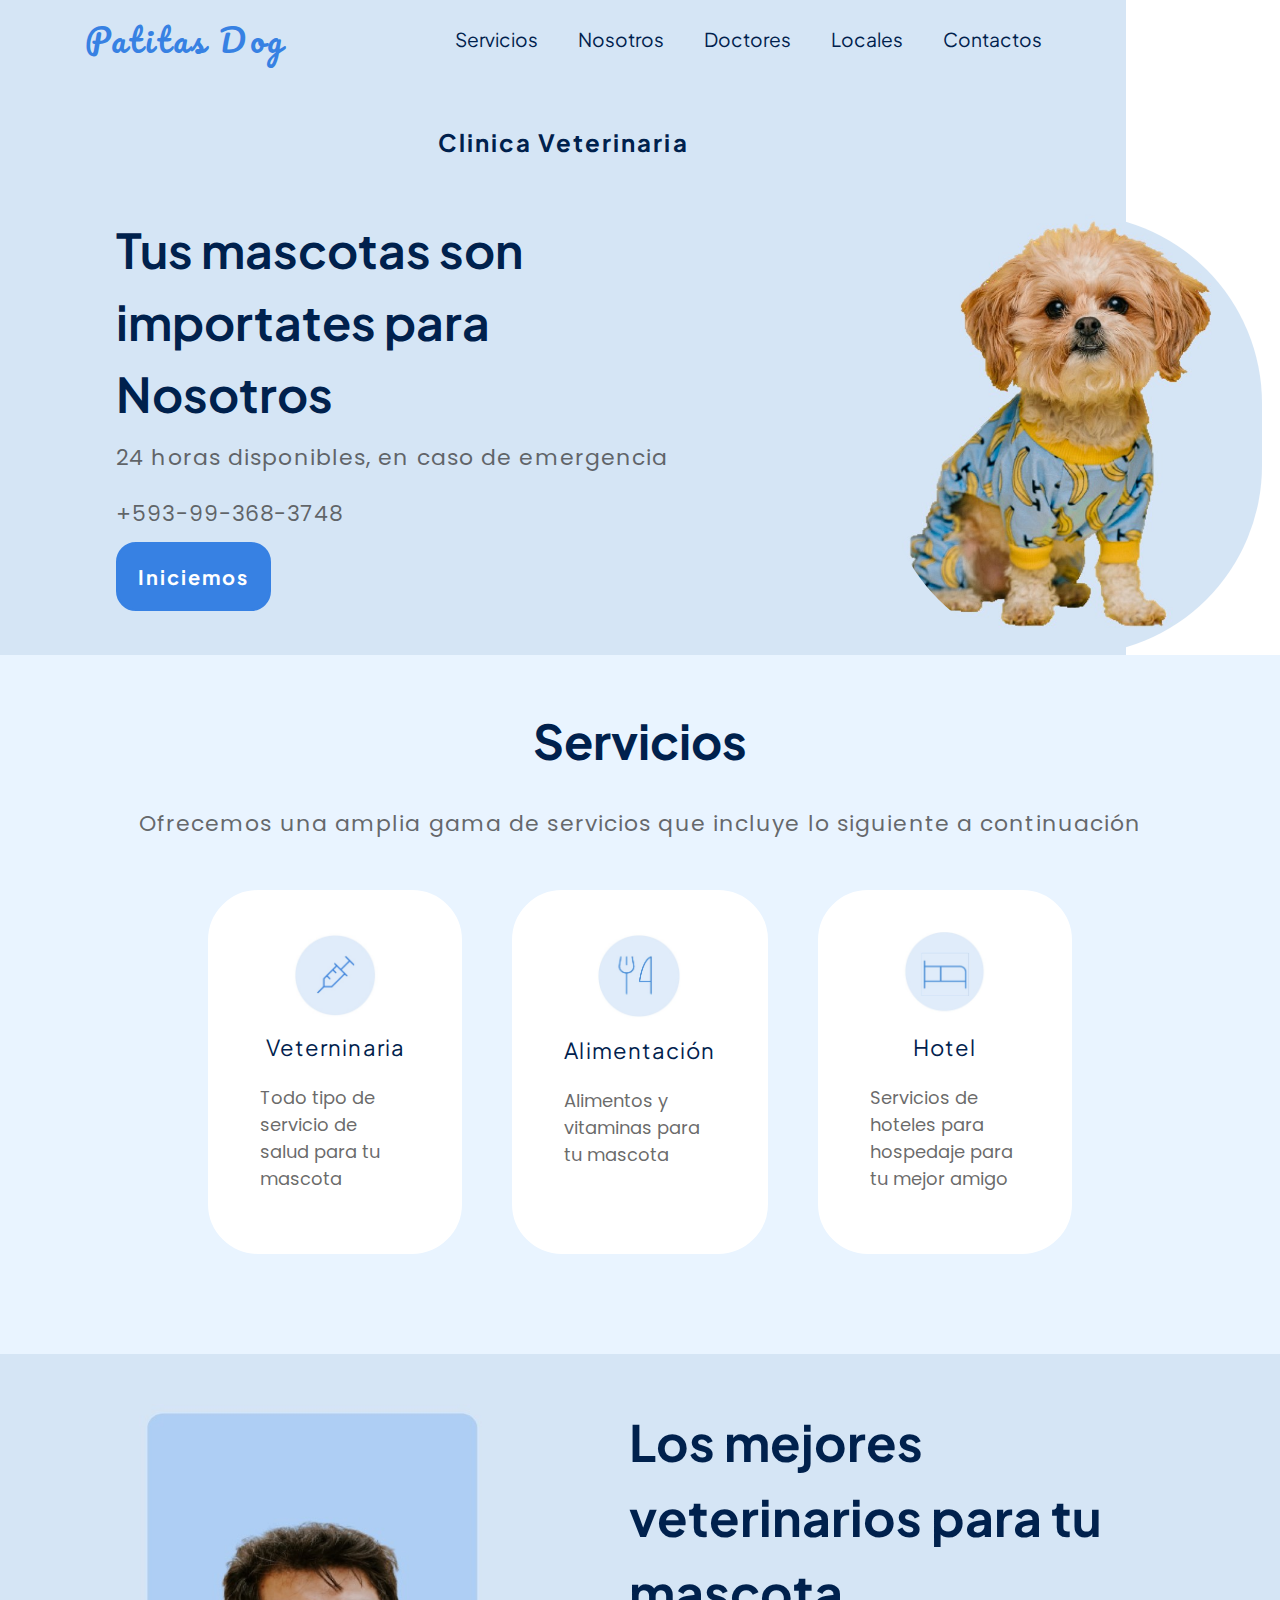
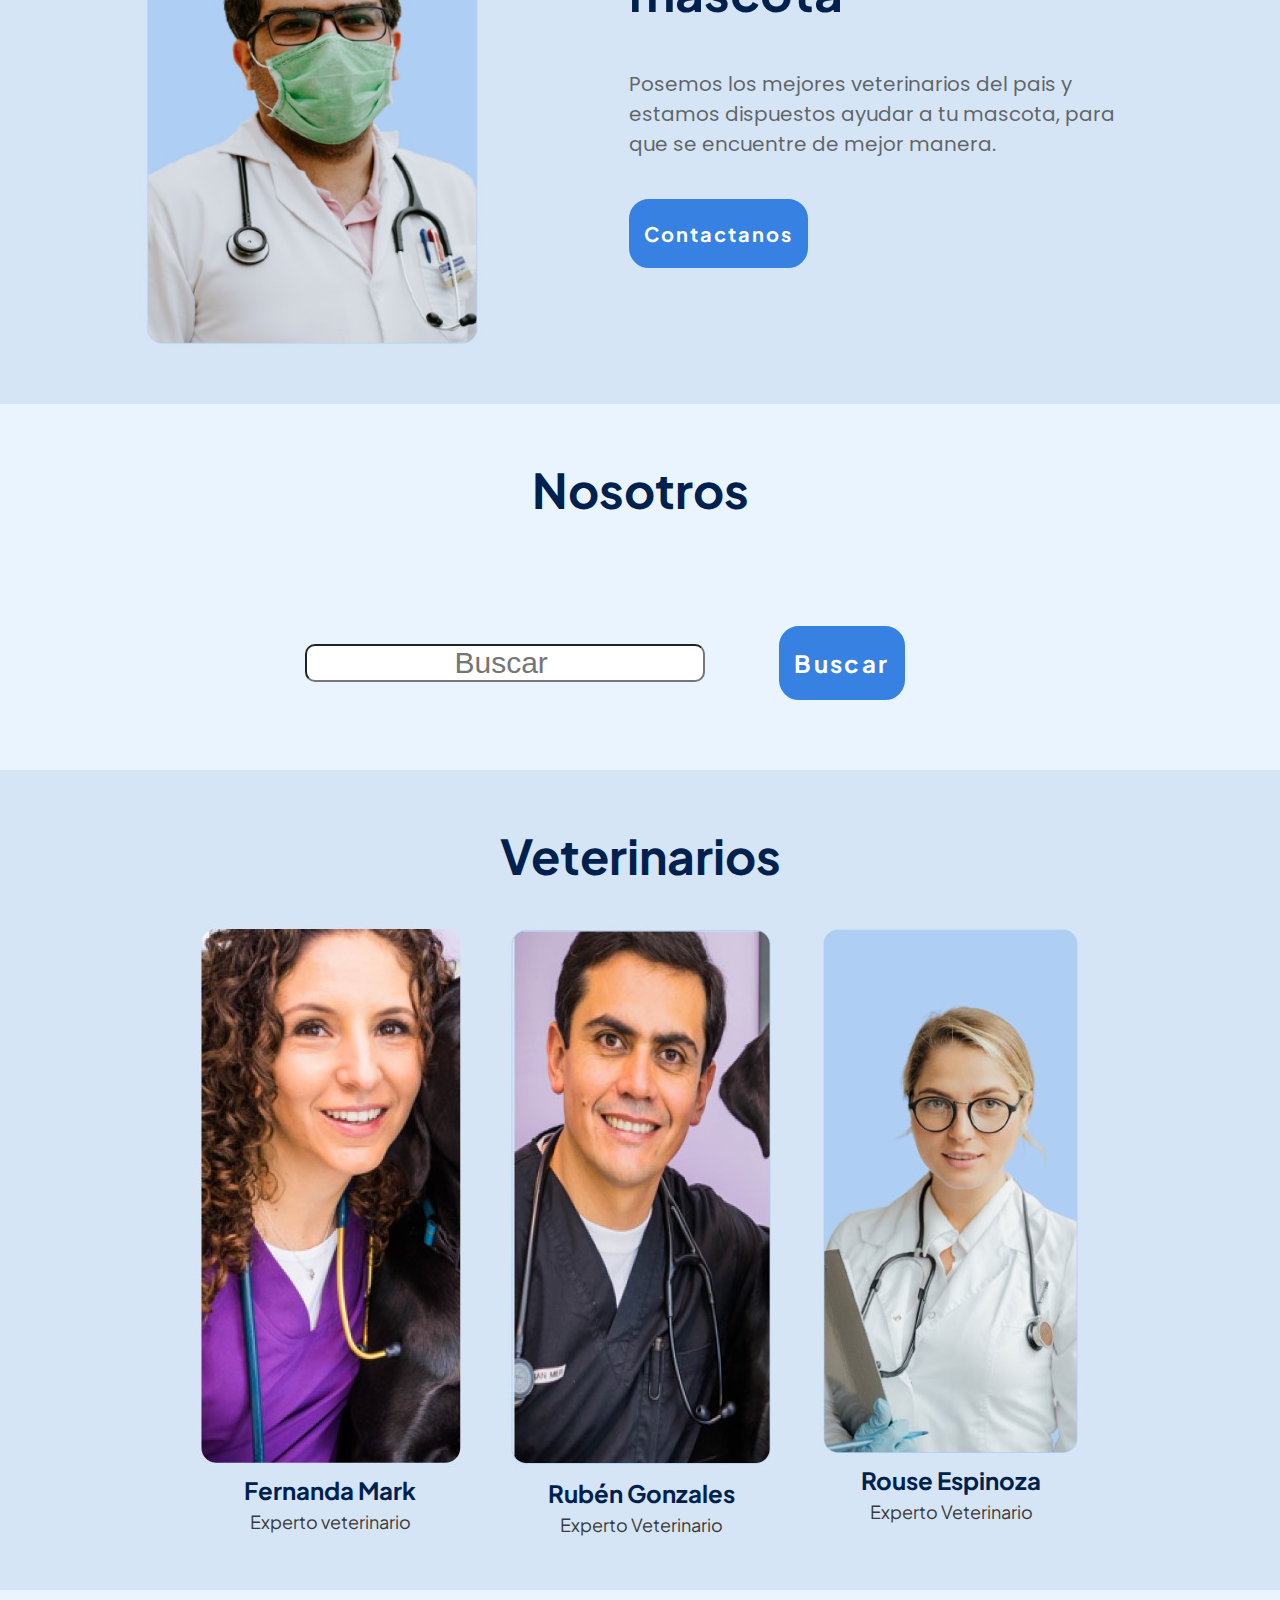
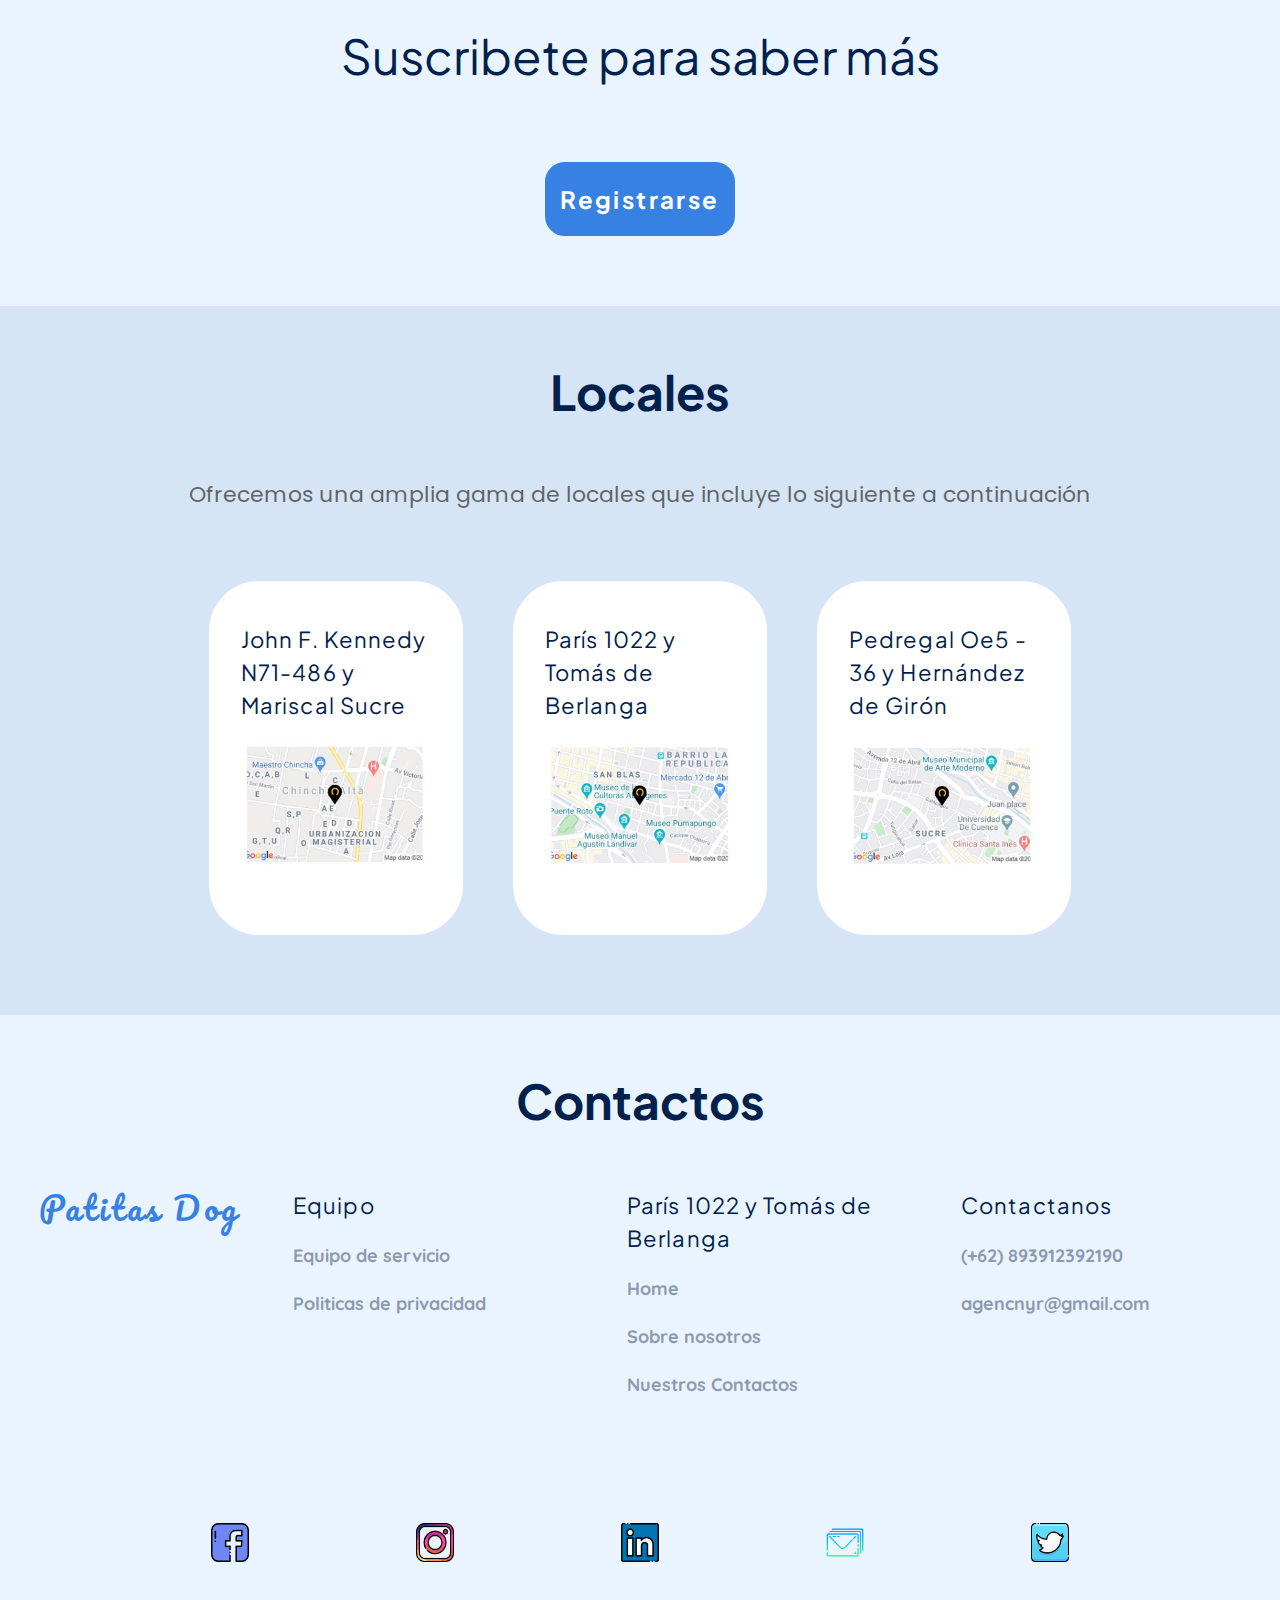
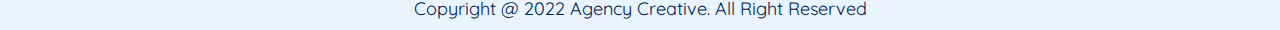
<file: Proyecto-Mascotas/index.html>
<!DOCTYPE html>
<html lang="en">

<head>
    <meta charset="UTF-8">
    <meta http-equiv="X-UA-Compatible" content="IE=edge">
    <meta name="viewport" content="width=device-width, initial-scale=1.0">
    <link rel="stylesheet" href="style.css">
    <title>Patitas Dog</title>
</head>

<body>
    <header>
        <div class="cabecera">
            <h1>
                Patitas Dog
            </h1>
            <nav>
                <ul>
                    <li><a href="#Servicios">Servicios</a></li>
                    <li><a href="#Nosotros">Nosotros</a></li>
                    <li><a href="#Doctores">Doctores</a></li>
                    <li><a href="#Locales">Locales</a></li>
                    <li><a href="#Contactos">Contactos</a></li>
                </ul>
            </nav>
        </div>
    </header>
    <main>
        <div class="principal">
            <h2 class="clinica-veterinaria">Clinica Veterinaria</h2>
            <div class="datos-principal">
                <div class="parte1">
                    <p class="texto-1">Tus mascotas son importates para Nosotros</p>
                    <p class="texto-2">24 horas disponibles, en caso de emergencia</br>+593-99-368-3748 </p>
                    <button class="botones"><a href="./Inicio_Seccion/login.html">Iniciemos</a></button>
                </div>
                <img class="imagen-1"src="./img/Screenshot 2023-02-20 003846.jpg">
            </div>
        </div>
        <div class="servicios" id="Servicios">
            <h2 class="servicios-titulo">Servicios</h2>
            <p class="texto-2">Ofrecemos una amplia gama de servicios que incluye lo siguiente a continuación</p>
            <ul class="servicios-tarjetas">
                <li>
                    <img class="imagen-servicio" src="./img/veterinaria.jpg">
                    <p class="servicio-titulo-p">Veterninaria </p>
                    <p class="servicio-descripcion">Todo tipo de servicio de salud para tu mascota </p>
                </li>
                <li >
                    <img class="imagen-servicio" src="./img/alimentación.jpg">
                    <p class="servicio-titulo-p">Alimentación </p>
                    <p class="servicio-descripcion">Alimentos y vitaminas para tu mascota<p>
                </li class = "st3">
                <li>
                    <img class="imagen-servicio" src="./img/hotel.jpg">
                    <p class="servicio-titulo-p">Hotel</p>
                    <p class="servicio-descripcion">Servicios de hoteles para hospedaje para tu mejor amigo </p>
                </li>
            </ul>
        </div>
        <div class="contactanos">
            <img class="imagen-3" src="img/contactanos.jpg">
            <div class="parte2">
                <p class="contactanos-texto-1"> Los mejores veterinarios para tu mascota</p>
                <p class="contactanos-texto-2"> Posemos los mejores veterinarios del pais y estamos dispuestos ayudar a tu mascota, para que se encuentre de mejor manera. </p>
                <button class="boton-contactanos"><a href="#Contactos">Contactanos</a></button>
            </div>
        </div>
        <div class="nosotros" id="Nosotros">
            <h2 class="servicios-titulo">Nosotros</h2>
            <input class="input-text" type="text" placeholder="Buscar ">
            <button class ="buscar">Buscar</button>
        </div>
        <div class="veterinarios" id="Doctores">
            <h2 class="servicios-titulo">Veterinarios</h2>
            <ul class="veterinarios-tarjetas">
                <li>
                    <img class="imagen-veterinarios" src="./img/veterinario1.jpg">
                    <p class="veterinarios-nombre"> Fernanda Mark</p>
                    <p class="veterinarios-descripcion">Experto veterinario </p>
                </li>
                <li>
                    <img class="imagen-veterinarios" src="./img/veterinario2.jpg">
                    <p class="veterinarios-nombre">Rubén Gonzales</p>
                    <p class="veterinarios-descripcion">Experto Veterinario <p>
                </li>
                <li>
                    <img class="imagen-veterinarios" src="./img/veterinario3.jpg">
                    <p class="veterinarios-nombre">Rouse Espinoza</p>
                    <p class="veterinarios-descripcion">Experto Veterinario  </p>
                </li>
            </ul>
        </div>
        <div class="suscribete">
            <div class="suscribete-2">
                <h3> Suscribete para saber más </h3>
                <button class="boton-registrarse"><a href="./Inicio_Seccion/registrar2.html">Registrarse</a></button>
                
            </div>
        </div>
        <div class="locales" id="Locales">
            <h2 class="servicios-titulo">Locales</h2>
            <p class="locales-texto-2"> Ofrecemos una amplia gama de locales que incluye lo siguiente a continuación </p>
            <ul class="locales-tarjetas">
                <li>
                    <p class="locales-titulo-p">John F. Kennedy N71-486 y Mariscal Sucre </p>
                    <img class="imagen-locales" src="./img/mapa1.jpg" width="100%">
                </li>
                <li>
                    <p class="locales-titulo-p">París 1022 y Tomás de Berlanga</p>
                    <img class="imagen-locales" src="./img/mapa2.jpg" width="100%">
                </li>
                <li>
                    <p class="locales-titulo-p">Pedregal Oe5 - 36 y Hernández de Girón</p>
                    <img class="imagen-locales" src="./img/mapa3.jpg" width="100%">
                </li>
            </ul>
        </div>
        <div class="contactos" id="Contactos">
            <h2 class="servicios-titulo">Contactos</h2>
            <ul class="contactos-tarjetas">
                <li>
                    <h1>
                        Patitas Dog
                    </h1>
                </li>
                <li>
                    <p class="contactos-titulo-p">Equipo</p>
                    <p class="contactos-texto"> Equipo de servicio </p>
                    <p class="contactos-texto"> Politicas de privacidad </p>
                </li>
                <li>
                    <p class="contactos-titulo-p">París 1022 y Tomás de Berlanga</p>
                    <p class="contactos-texto"> Home </p>
                    <p class="contactos-texto"> Sobre nosotros </p>
                    <p class="contactos-texto"> Nuestros Contactos </p>
                    
                </li>
                <li>
                    <p class="contactos-titulo-p">Contactanos</p>
                    <p class="contactos-texto"> (+62) 893912392190 </p>
                    <p class="contactos-texto"> agencnyr@gmail.com</p>
                    
                </li>
            </ul>
        </div>
    </main>
    <footer>
        <ul class="footer-tarjetas">
            <li class="ft1">
                <img class="image-footer" src="./img/facebook.png"> 
            </li>
            <li class="ft2">
                <img class="image-footer"  src="./img/instagram.png"> 
            </li>
            <li class="ft3">
                <img class="image-footer"  src="./img/linkedin.png"> 
            </li>
            <li class="ft4">
                <img class="image-footer"  src="./img/correos-electronicos.png"> 
            </li>
            <li class="ft5">
                <img class="image-footer"  src="./img/gorjeo.png"> 
            </li>    
        </ul>
        <p class="copyright">Copyright @ 2022 Agency Creative. All Right Reserved</p>
    </footer>
</body>

</html>
</file>
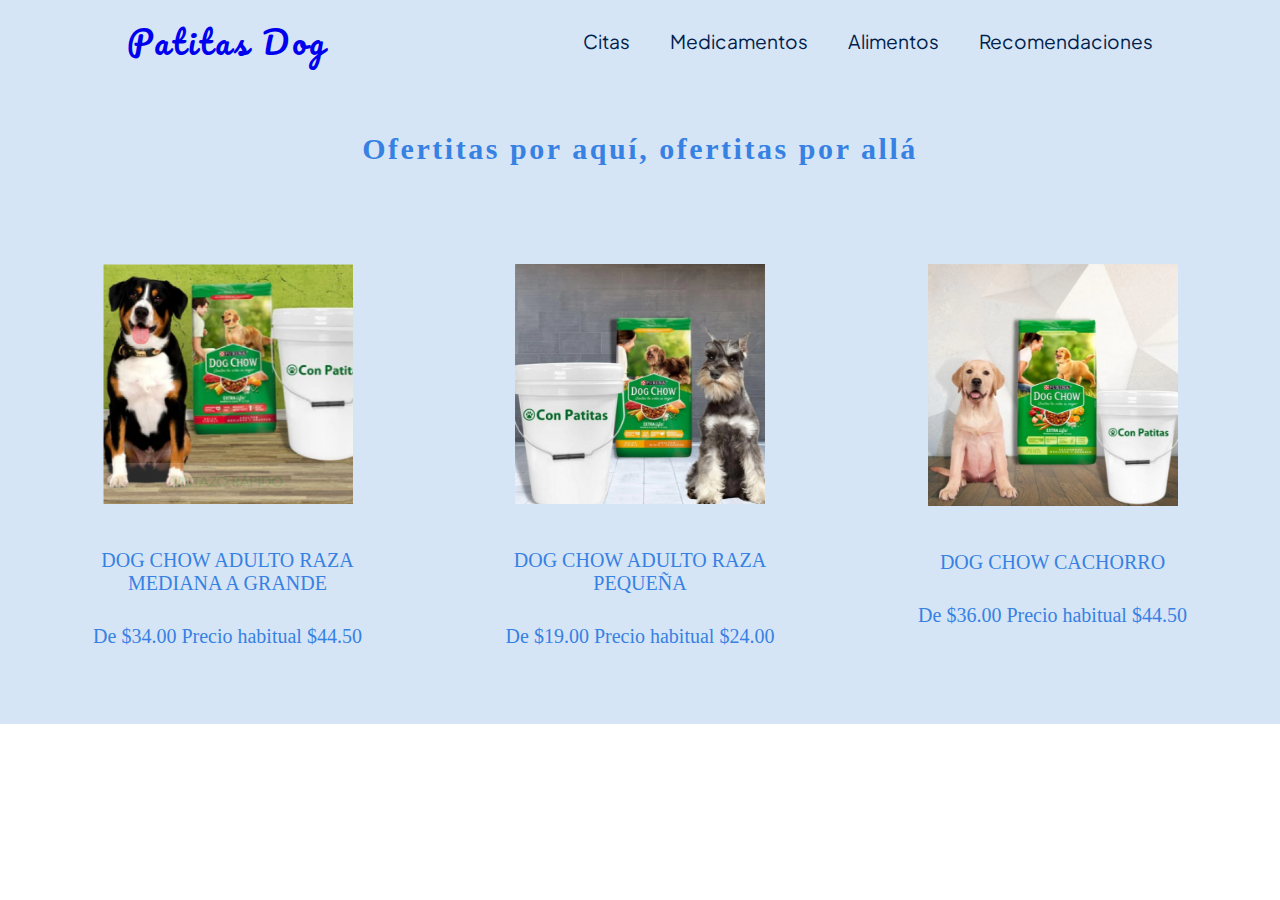
<file: Proyecto-Mascotas/alimento.html>
<!DOCTYPE html>
<html lang="es">
<head>
    <meta charset="UTF-8">
    <meta http-equiv="X-UA-Compatible" content="IE=edge">
    <meta name="viewport" content="width=device-width, initial-scale=1.0">
    <title>Alimento</title>
    <link rel="stylesheet" href="./style_alimento.css">
</head>
<body>
    <header>
        <div class="cabecera">
            <h1>
                <!--<a href="index.html" target="_blank">Patitas Dog</a>-->
                <a href="index.html">Patitas Dog</a>
            </h1>
            <nav>
                <ul>
                    <li><a href="./CitasMascotas/citasmedicas.html">Citas</a></li>
                    <li><a href="medicamento.html">Medicamentos</a></li>
                    <li><a href="#">Alimentos</a></li>
                    <li><a href="./Recomendacion/comentarios.html">Recomendaciones</a></li>
                </ul>
            </nav>
        </div>
    </header>

    <main>
        <section id="alimento">
            
            <h2 class="titulo"> Ofertitas por aquí, ofertitas por allá</h2> 

            <div class="tarjetas">
                <label class="tarjeta-de-alimento" for="a1"><a href="venta_alimento.html">
                        <img src="./img_venta_alimento/va1.png" alt="a1">
                        <p>DOG CHOW ADULTO RAZA MEDIANA A GRANDE</p>
                        <p>De $34.00 Precio habitual $44.50</p>
                    </a>
                </label>

                <label class="tarjeta-de-alimento" for="a2"><a href="venta_alimento2.html">
                        <img src="./img_venta_alimento/va2.png" alt="a2">
                        <p>DOG CHOW ADULTO RAZA PEQUEÑA</p>
                        <p>De $19.00 Precio habitual $24.00</p>
                    </a>
                </label>

                <label class="tarjeta-de-alimento" for="a3"> <a href="venta_alimento3.html">
                        <img src="./img_venta_alimento/va3.png" alt="a3">
                        <p>DOG CHOW CACHORRO</p>
                        <p>De $36.00 Precio habitual $44.50</p>
                    </a>
                </label>
            </div>
        </section>
    </main>
</body>
</html>
</file>
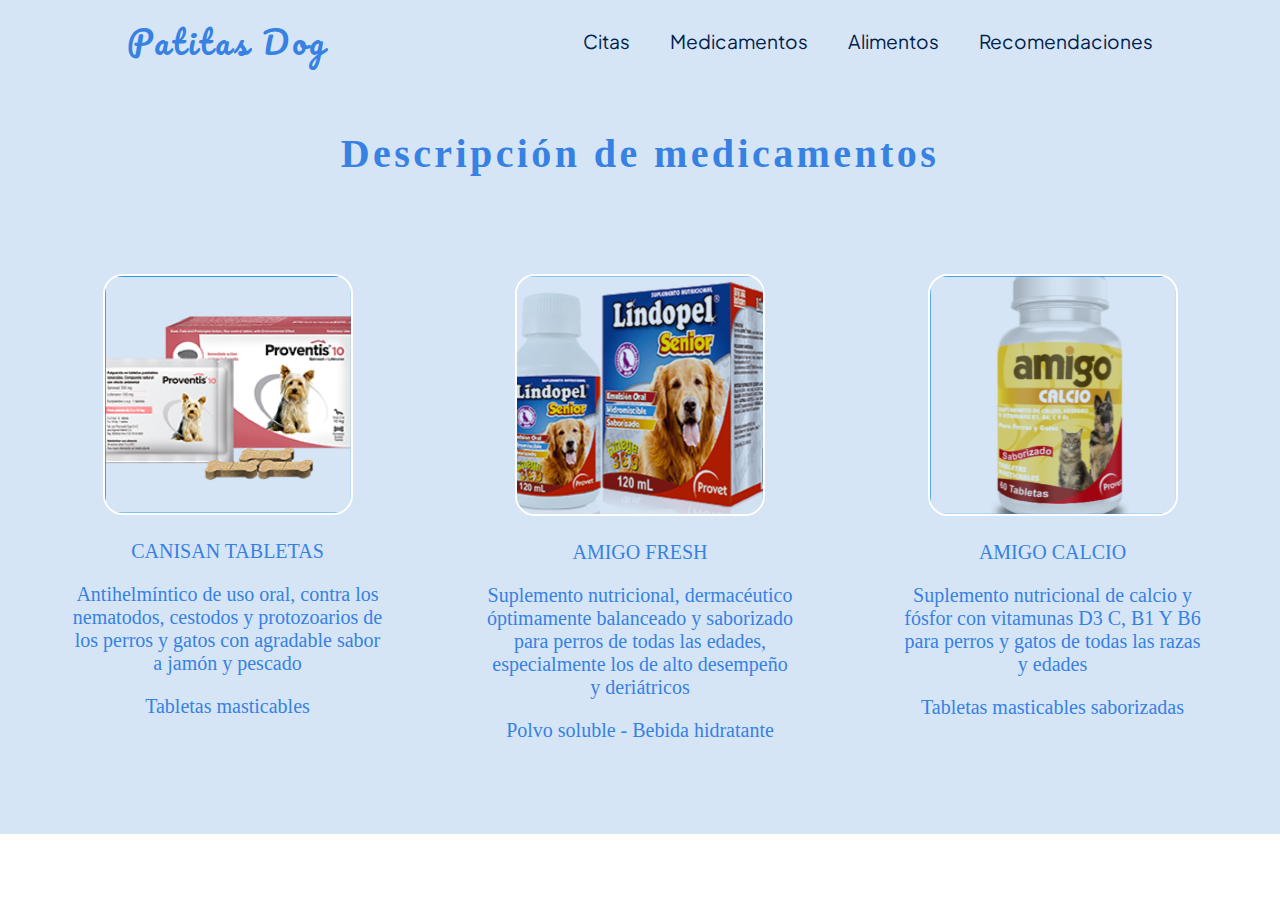
<file: Proyecto-Mascotas/medicamento.html>
<!DOCTYPE html>
<html lang="es">
<head>
    <meta charset="UTF-8">
    <meta http-equiv="X-UA-Compatible" content="IE=edge">
    <meta name="viewport" content="width=device-width, initial-scale=1.0">
    <title>Medicamento</title>
    <link rel="stylesheet" href="./style_medicamento.css">
</head>
<body>
    <header>
        <div class="cabecera">
            <h1>
                <a href="index.html">Patitas Dog</a>
            </h1>
            <nav>
                <ul>
                    <li><a href="./CitasMascotas/citasmedicas.html">Citas</a></li>
                    <li><a href="#">Medicamentos</a></li>
                    <li><a href="alimento.html">Alimentos</a></li>
                    <li><a href="./Recomendacion/comentarios.html">Recomendaciones</a></li>
                </ul>
            </nav>
        </div>
    </header>

    <main>
        <section id="medicamento">
            
            <h2 class="titulo"> Descripción de medicamentos</h2> 

            <div class="tarjetas">
                <label class="tarjeta-de-medicamento" for="m1">
                    <img src="./img_venta_medicamento/vm1.png" alt="m1">
                    <p> CANISAN TABLETAS</p>
                    <p> Antihelmíntico de uso oral, contra los nematodos, cestodos y protozoarios 
                            de los perros y gatos con agradable sabor a jamón y pescado
                    </p>
                    <p> Tabletas masticables</p>
                </label>

                <label class="tarjeta-de-medicamento" for="m2">
                    <img src="./img_venta_medicamento/vm2.png" alt="m2">
                    <p>AMIGO FRESH</p>
                    <p> Suplemento nutricional, dermacéutico óptimamente balanceado y saborizado 
                            para perros de todas las edades, especialmente los de alto desempeño 
                            y deriátricos
                    </p>
                    <p> Polvo soluble - Bebida hidratante</p>
                </label>

                <label class="tarjeta-de-medicamento" for="m3">
                    <img src="./img_venta_medicamento/vm3.png" alt="m3">
                    <p>AMIGO CALCIO</p>
                    <p> Suplemento nutricional de calcio y fósfor con vitamunas D3 
                            C, B1 Y B6 para perros y gatos de todas las razas y edades
                    </p>
                    <p> Tabletas masticables saborizadas</p>
                </label>
            </div>
        </section>
    </main>
</body>
</html>
</file>
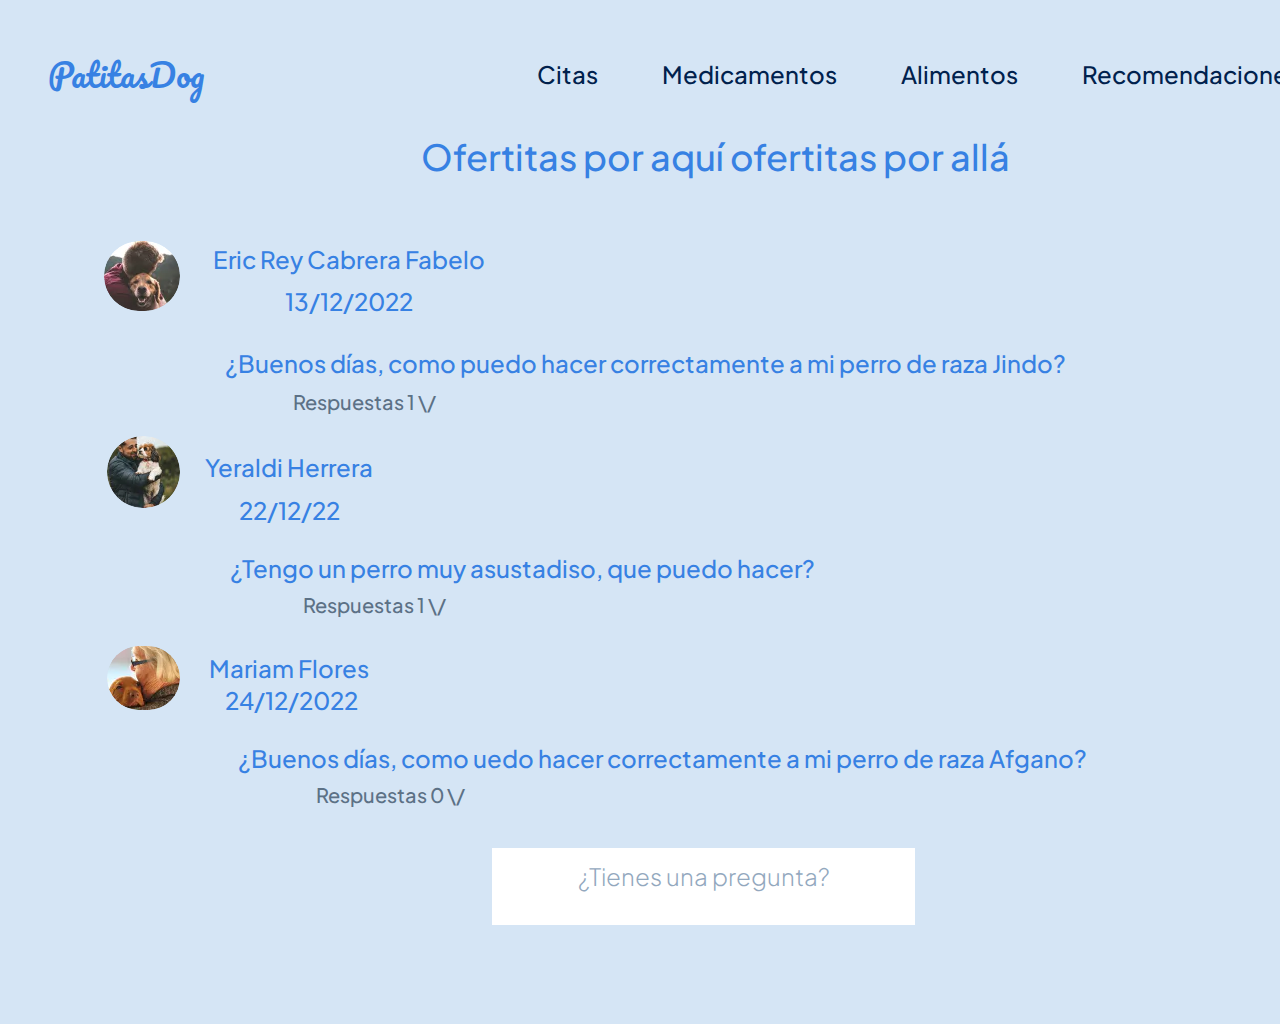
<file: Proyecto-Mascotas/Recomendacion/comentarios.html>
<!DOCTYPE html>
<html lang="english">
  <head>
    <title>Comentarios</title>
    <meta name="viewport" content="width=device-width, initial-scale=1.0" />
    <meta charset="utf-8" />
    <meta property="twitter:card" content="summary_large_image" />

    <style data-tag="reset-style-sheet">
      html {  line-height: 1.15;}body {  margin: 0;}* {  box-sizing: border-box;  border-width: 0;  border-style: solid;}p,li,ul,pre,div,h1,h2,h3,h4,h5,h6,figure,blockquote,figcaption {  margin: 0;  padding: 0;}button {  background-color: transparent;}button,input,optgroup,select,textarea {  font-family: inherit;  font-size: 100%;  line-height: 1.15;  margin: 0;}button,select {  text-transform: none;}button,[type="button"],[type="reset"],[type="submit"] {  --webkit-appearance: button;}button::-moz-focus-inner,[type="button"]::-moz-focus-inner,[type="reset"]::-moz-focus-inner,[type="submit"]::-moz-focus-inner {  border-style: none;  padding: 0;}button:-moz-focus,[type="button"]:-moz-focus,[type="reset"]:-moz-focus,[type="submit"]:-moz-focus {  outline: 1px dotted ButtonText;}a {  color: inherit;  text-decoration: inherit;}input {  padding: 2px 4px;}img {  display: block;}html { scroll-behavior: smooth  }
    </style>
    <style data-tag="default-style-sheet">
      html {
        font-family: Inter;
        font-size: 16px;
      }

      body {
        font-weight: 400;
        font-style:normal;
        text-decoration: none;
        text-transform: none;
        letter-spacing: normal;
        line-height: 1.15;
        color: var(--dl-color-gray-black);
        background-color: var(--dl-color-gray-white);

      }
    </style>
    <link
      rel="stylesheet"
      href="https://fonts.googleapis.com/css2?family=Inter:wght@100;200;300;400;500;600;700;800;900&amp;display=swap"
      data-tag="font"
    />
    <link
      rel="stylesheet"
      href="https://fonts.googleapis.com/css2?family=Plus+Jakarta+Sans:ital,wght@0,200;0,300;0,400;0,500;0,600;0,700;0,800;1,200;1,300;1,400;1,500;1,600;1,700;1,800&amp;display=swap"
      data-tag="font"
    />
    <link
      rel="stylesheet"
      href="https://fonts.googleapis.com/css2?family=Pacifico:wght@400&amp;display=swap"
      data-tag="font"
    />
    <link rel="stylesheet" href="./style_comentarios.css" />
  </head>
  <body>
    <div>
      <link href="./comentarios.css" rel="stylesheet" />

      <div class="comentarios-container">
        <div class="comentarios-comentarios">
          <span class="comentarios-text"><span>text</span></span>
          <div class="comentarios-frame39">
            <div class="comentarios-frame5">
              <span class="comentarios-text02"><span><a href="../index.html">PatitasDog</a></span></span>
              <div class="comentarios-frame4">
                <span class="comentarios-text04"><span><a href="../CitasMascotas/citasmedicas.html">Citas</a></span></span>
                <span class="comentarios-text06">
                  <span><a href="../medicamento.html">Medicamentos</a></span>
                </span>
                <span class="comentarios-text08"><span><a href="../alimento.html">Alimentos</a></span></span>
                <span class="comentarios-text10">
                  <span><a href="#">Recomendaciones</a></span>
                </span>
              </div>
            </div>
          </div>
          <img
            src="../img_comentario/comentario1.png"
            alt="Rectangle8521471"
            class="comentarios-rectangle852"
          />
          <img
            src="../img_comentario/comentario2.png"
            alt="Rectangle8531472"
            class="comentarios-rectangle853"
          />
          <img
            src="../img_comentario/comentario3.png"
            alt="Rectangle8541472"
            class="comentarios-rectangle854"
          />
          <span class="comentarios-text12">
            <span>Eric Rey Cabrera Fabelo</span>
          </span>
          <span class="comentarios-text14">
            <span>
              ¿Buenos días, como puedo hacer correctamente a mi perro de raza
              Jindo?
            </span>
          </span>
          <span class="comentarios-text16">
            <span>¿Tengo un perro muy asustadiso, que puedo hacer?</span>
          </span>
          <span class="comentarios-text18">
            <span>
              ¿Buenos días, como uedo hacer correctamente a mi perro de raza
              Afgano?
            </span>
          </span>
          <span class="comentarios-text20"><span>13/12/2022</span></span>
          <span class="comentarios-text22"><span>Yeraldi Herrera</span></span>
          <span class="comentarios-text24"><span>24/12/2022</span></span>
          <span class="comentarios-text26"><span>22/12/22</span></span>
          <span class="comentarios-text28"><span>Respuestas 1 \/</span></span>
          <span class="comentarios-text30"><span>Respuestas 1 \/</span></span>
          <span class="comentarios-text32"><span>Respuestas 0 \/</span></span>
          <span class="comentarios-text34"><span>Mariam Flores</span></span>
          <div class="comentarios-confirmyourappoitment-button"></div>
          <span class="comentarios-text36">
            <span>¿Tienes una pregunta?</span>
          </span>
          <span class="comentarios-text38">
            <span>Ofertitas por aquí ofertitas por allá</span>
          </span>
        </div>
      </div>
    </div>
  </body>
</html>
</file>
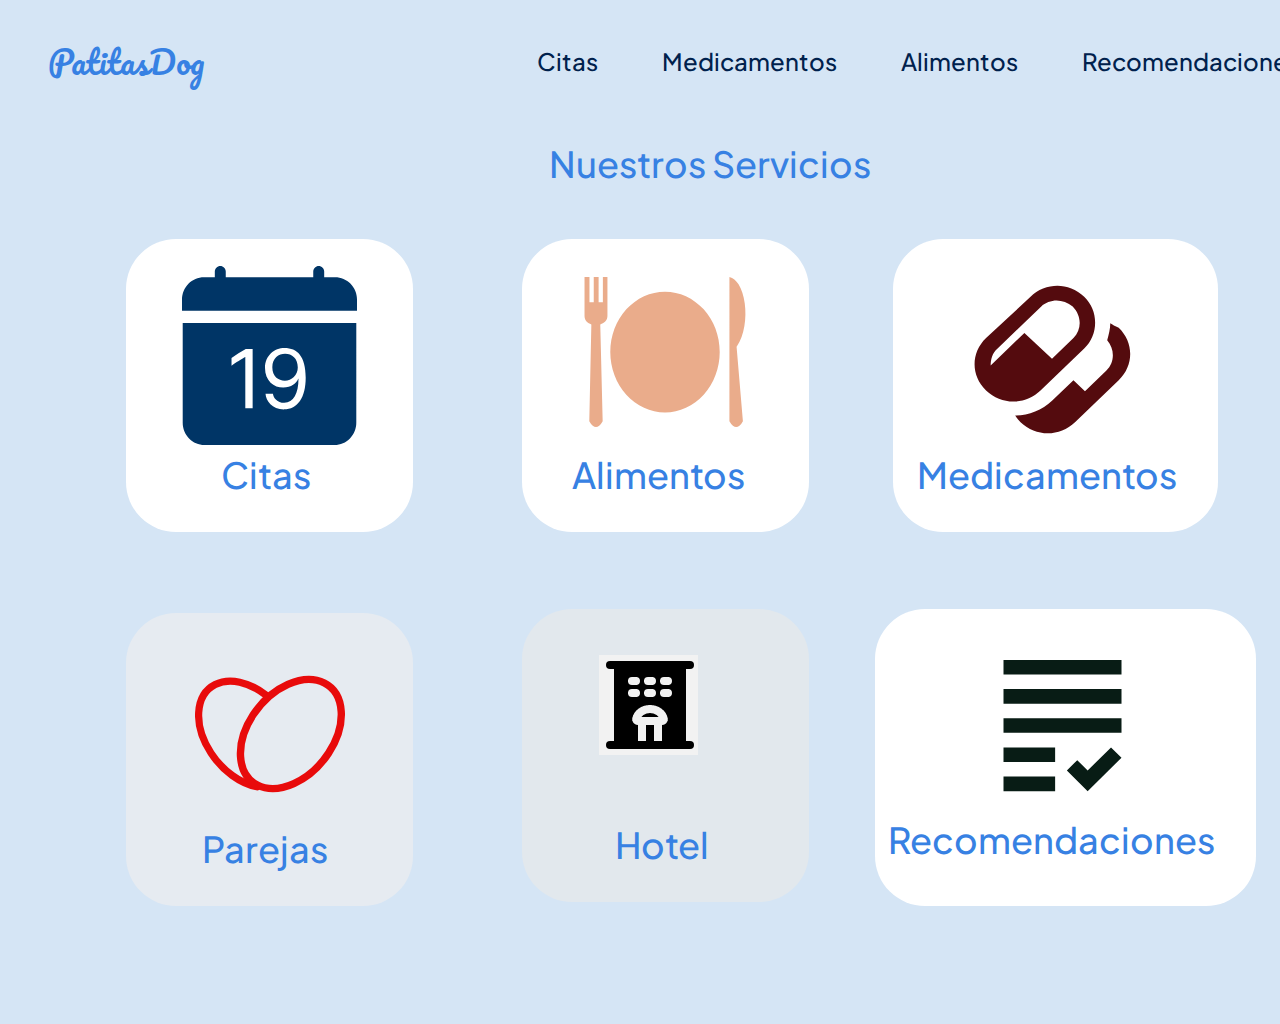
<file: Proyecto-Mascotas/servicios/iniciobloq.html>
<!DOCTYPE html>
<html lang="english">
  <head>
    <title>exported project</title>
    <meta name="viewport" content="width=device-width, initial-scale=1.0" />
    <meta charset="utf-8" />
    <meta property="twitter:card" content="summary_large_image" />
    

    <style data-tag="reset-style-sheet">
      html {  line-height: 1.15;}body {  margin: 0;}* {  box-sizing: border-box;  border-width: 0;  border-style: solid;}p,li,ul,pre,div,h1,h2,h3,h4,h5,h6,figure,blockquote,figcaption {  margin: 0;  padding: 0;}button {  background-color: transparent;}button,input,optgroup,select,textarea {  font-family: inherit;  font-size: 100%;  line-height: 1.15;  margin: 0;}button,select {  text-transform: none;}button,[type="button"],[type="reset"],[type="submit"] {  --webkit-appearance: button;}button::-moz-focus-inner,[type="button"]::-moz-focus-inner,[type="reset"]::-moz-focus-inner,[type="submit"]::-moz-focus-inner {  border-style: none;  padding: 0;}button:-moz-focus,[type="button"]:-moz-focus,[type="reset"]:-moz-focus,[type="submit"]:-moz-focus {  outline: 1px dotted ButtonText;}a {  color: inherit;  text-decoration: inherit;}input {  padding: 2px 4px;}img {  display: block;}html { scroll-behavior: smooth  }
    </style>
    <style data-tag="default-style-sheet">
      html {
        font-family: Inter;
        font-size: 16px;
      }

      body {
        font-weight: 400;
        font-style:normal;
        text-decoration: none;
        text-transform: none;
        letter-spacing: normal;
        line-height: 1.15;
        color: var(--dl-color-gray-black);
        background-color: var(--dl-color-gray-white);

      }
    </style>
    <link
      rel="stylesheet"
      href="https://fonts.googleapis.com/css2?family=Inter:wght@100;200;300;400;500;600;700;800;900&amp;display=swap"
      data-tag="font"
    />
    <link
      rel="stylesheet"
      href="https://fonts.googleapis.com/css2?family=Plus+Jakarta+Sans:ital,wght@0,200;0,300;0,400;0,500;0,600;0,700;0,800;1,200;1,300;1,400;1,500;1,600;1,700;1,800&amp;display=swap"
      data-tag="font"
    />
    <link
      rel="stylesheet"
      href="https://fonts.googleapis.com/css2?family=Pacifico:wght@400&amp;display=swap"
      data-tag="font"
    />
    <link rel="stylesheet" href="./style_inicio.css" />
  </head>
  <body>
    <div>
      <link href="./iniciobloq.css" rel="stylesheet" />

      <div class="iniciobloq-container">
        <div class="iniciobloq-iniciobloq">
          <span class="iniciobloq-text"><span>text</span></span>
          <div class="iniciobloq-frame39">
            <div class="iniciobloq-frame5">
              <span class="iniciobloq-text02"><span><a href="../index.html">PatitasDog</a></span></span>
              <div class="iniciobloq-frame4">
                <span class="iniciobloq-text04"><span><a href="../CitasMascotas/citasmedicas.html">Citas</a></span></span>
                <span class="iniciobloq-text06"><span><a href="../medicamento.html">Medicamentos</a></span></span>
                <span class="iniciobloq-text08"><span><a href="../alimento.html">Alimentos</a></span></span>
                <span class="iniciobloq-text10">
                  <span><a href="../Recomendacion/comentarios.html">Recomendaciones</a></span>
                </span>
              </div>
            </div>
          </div>
          <div class="iniciobloq-group2182">
            <div class="iniciobloq-frame2183">
              <div class="iniciobloq-bicalendardatefill">
                <div class="iniciobloq-group">
                  <img
                    src="Vectores/vector1489-7r1x.svg"
                    alt="Vector1489"
                    class="iniciobloq-vector"
                  />
                  <img
                    src="Vectores/vector1489-sv1k.svg"
                    alt="Vector1489"
                    class="iniciobloq-vector01"
                  />
                </div>
              </div>
              <span class="iniciobloq-text12"><span>Citas</span></span>
              <img
                src="Vectores/line411489-mmn.svg"
                alt="Line411489"
                class="iniciobloq-line41"
              />
            </div>
          </div>
          <div class="iniciobloq-group2188">
            <div class="iniciobloq-group2186">
              <div class="iniciobloq-frame21831">
                <span class="iniciobloq-text14"><span>Parejas</span></span>
                <img
                  src="Vectores/line411481-b3ji.svg"
                  alt="Line411481"
                  class="iniciobloq-line411"
                />
                <img
                  src="Vectores/vector1481-4ewf.svg"
                  alt="Vector1481"
                  class="iniciobloq-vector02"
                />
                <img
                  src="Vectores/vector1481-e9ad.svg"
                  alt="Vector1481"
                  class="iniciobloq-vector03"
                />
              </div>
            </div>
          </div>
          <div class="iniciobloq-group2183">
            <div class="iniciobloq-frame21832">
              <span class="iniciobloq-text16"><span>Alimentos</span></span>
              <img
                src="Vectores/gameiconsmeal1481-gxl4.svg"
                alt="gameiconsmeal1481"
                class="iniciobloq-gameiconsmeal"
              />
              <img
                src="Vectores/line421481-e7ko.svg"
                alt="Line421481"
                class="iniciobloq-line42"
              />
            </div>
          </div>
          <div class="iniciobloq-group2187">
            <div class="iniciobloq-frame21833">
              <span class="iniciobloq-text18"><span>Hotel</span></span>
              <div class="iniciobloq-gameiconsmeal1"></div>
              <img
                src="Vectores/line421481-qs84.svg"
                alt="Line421481"
                class="iniciobloq-line421"
              />
              <div class="iniciobloq-iconparktwotonehotel">
                <div class="iniciobloq-maskgroup">
                  <div class="iniciobloq-group1">
                    <div class="iniciobloq-group2">
                      
                      <!-- <img
                        src="Vectores/vector1481-8rz.svg"
                        alt="Vector1481"
                        class="iniciobloq-vector04"
                      />
                      <img
                        src="Vectores/vector1481-h6a.svg"
                        alt="Vector1481"
                        class="iniciobloq-vector05"
                      />
                      <img
                        src="Vectores/vector1481-0yr2.svg"
                        alt="Vector1481"
                        class="iniciobloq-vector06"
                      />
                      <img
                        src="Vectores/vector1481-qben.svg"
                        alt="Vector1481"
                        class="iniciobloq-vector07"
                      />
                      <img
                        src="Vectores/vector1481-6zl.svg"
                        alt="Vector1481"
                        class="iniciobloq-vector08"
                      /> -->
                    </div>
                  </div>
                 
                  <img src="Vectores/imagen3.PNG" alt="">
                  
                  <!-- <img
                    src="Vectores/vector1481-a9hf.svg"
                    alt="Vector1481"
                    class="iniciobloq-vector09"
                  /> -->
                </div>
              </div>
            </div>
          </div>
          <div class="iniciobloq-group2185">
            <div class="iniciobloq-frame21834">
              <span class="iniciobloq-text20"><span>Medicamentos</span></span>
              <img
                src="Vectores/line421481-dfle.svg"
                alt="Line421481"
                class="iniciobloq-line422"
              />
              <img
                src="Vectores/mdidrugs1481-1o9.svg"
                alt="mdidrugs1481"
                class="iniciobloq-mdidrugs"
              />
            </div>
          </div>
          <div class="iniciobloq-group2184">
            <div class="iniciobloq-frame21835">
              <span class="iniciobloq-text22">
                <span>Recomendaciones</span>
              </span>
              <img
                src="Vectores/line421481-c5vc.svg"
                alt="Line421481"
                class="iniciobloq-line423"
              />
              <img
                src="Vectores/icbaselinegrading1481-5xdg.svg"
                alt="icbaselinegrading1481"
                class="iniciobloq-icbaselinegrading"
              />
            </div>
          </div>
          <span class="iniciobloq-text24"><span>Nuestros Servicios</span></span>
        </div>
      </div>
    </div>
  </body>
</html>
</file>
<file: Proyecto-Mascotas/style.css>
@import url('https://fonts.googleapis.com/css2?family=Pacifico&display=swap');
@import url('https://fonts.googleapis.com/css2?family=Pacifico&family=Plus+Jakarta+Sans:wght@500&display=swap');
@import url('https://fonts.googleapis.com/css2?family=Poppins&display=swap');
@import url('https://fonts.googleapis.com/css2?family=Quicksand&display=swap');

*{
    box-sizing: border-box;
    margin: 0;
    padding: 0;
    list-style: none;
    text-decoration: none;
}

header {
    background-color: #D5E5F5;
    width: 88%;
}

.cabecera {
    display: flex;
    align-items: center;
    padding: 1% 0% 2%;
    justify-content: space-around;
    flex-wrap: wrap;
}

nav a {
    text-decoration: none;
    font-family: 'Plus Jakarta Sans';
    font-style: normal;
    font-size: 120%;
    color: #00214D;
}

nav li {
    display: inline;
}

h1 {
    font-family: 'Pacifico';
    font-style: normal;
    font-weight: 400;
    letter-spacing: 0.1em;
    color: #3781E3;
}

nav ul {
    display: flex;
    flex-direction: row;
    align-items: flex-end;
    gap: 40px;
    flex-wrap: wrap;
    flex-basis: max-content;
}

.principal {
    background-color: #D5E5F5;
    width: 88%;
    /*display:flex;*/
}


.clinica-veterinaria {
    font-family: 'Plus Jakarta Sans';
    line-height: 100%;
    letter-spacing: 0.085em;
    color: #00214D;
    /*padding-left: 280px;*/
    text-align: center;
    padding-top: 40px;
}


.datos-principal{
    /*padding-left: 80px;*/
    /*background-color: #D5E5F5;*/
    width: 112%;
    gap: 10px;
    margin-top: 20px;
   /*padding:20px;*/
   padding-top: 40px;
   display:flex;
   flex-wrap: wrap;
   align-items: start;
   justify-content: end;
}

.parte1{
    display: block;
    /*flex-basis: max-content;*/
    /*justify-content: space-evenly;*/
    /*line-height: 250%;*/
    line-height: 350%;
    width: 60%;
    /*flex-wrap: wrap;*/
    /*justify-content: right;*/
}

.texto-1 {
    width: 70%;
    font-family: 'Plus Jakarta Sans';
    font-weight: 650;
    font-size: 300%;
    line-height: 150%;
    color: #00214D;
    /*padding: 0px;
    margin: 0px;*/
}

.texto-2 {
    font-family: 'Poppins';
    font-size: 22px;
    letter-spacing: 0.05em;
    color: rgba(58, 58, 58, 0.75);
    /*padding: 0px;
    margin: 0px;*/
}

.botones {
    padding: 20px 20px;
    background: #3781E3;
    border-radius: 20px;
    font-family: 'Plus Jakarta Sans';
    font-weight: 700;
    font-size: 20px;
    letter-spacing: 0.1em;
    color: #FFFFFF;
    border-color: #3781E3;
    border-width: 2px;
    border-style: solid;
    /*padding: 20px 0px 20px 0px;*/
    /*margin-right: 70%;*/
    /*justify-self: start;
    align-self: center;*/
}

[href="./Inicio_Seccion/login.html"]{
    color: inherit;
}


[href="./Inicio_Seccion/registrar2.html"]{
    color: inherit;
}


.imagen-1 {
    /*width: 395px;
    height: 292px;*/
    width: 30%;
    /*height: 89.5%;*/
    /*height: 90%;*/
    border-radius: 285px;
    /*margin-left: 30%*/
    /*flex-wrap: wrap;*/
}

/* Todo lo referente a servicios se encuentra en un div */
.servicios {
    background-color: #E9F4FF;
    text-align: center;
    width: 100%;
}


.servicios-titulo {
    font-family: 'Plus Jakarta Sans';
    font-size: 48px;
    line-height: 150%;
    color: #00214D;
    padding-top: 50px;
    padding-bottom: 30px;
}

.servicios-tarjetas {
    /*
    width: 980px;
    margin: 0 auto;
    padding: 50px;
    */
    display: flex;
    padding: 50px 0px 100px;
    gap: 10px;
    flex-wrap: wrap;
    /*flex-basis: min-content;*/
    justify-content: center;
}

.servicios-tarjetas li {
    /*display: inline-block;*/
    text-align: center;
    /*width: 30%;
    vertical-align: top;
    margin: 10px 5.5%;*/
    padding: 30px 50px 60px;
    /*box-sizing: border-box;*/
    border-color: white;
    background-color: white;
    border-width: 2px;
    border-style: solid;
    border-radius: 50px;
    width: min-content;
    margin: 0px 20px;
}
.servicio-titulo-p {
    font-family: 'Plus Jakarta Sans';
    text-align: center;
    font-size: 22px;
    line-height: 150%;
    letter-spacing: 0.05em;
    color: #00214D;
}

.servicio-descripcion {
    font-family: 'Poppins';
    font-size: 18px;
    line-height: 150%;
    color: rgba(58, 58, 58, 0.75);
    text-align: left;
    padding-top: 20px;
    width: 150px;
}

.imagen-servicio {
    width: 70%;
    text-align: center;
    padding: 10px;
}

/* Todo lo referente a contactanos se encuentra en un div */
.contactanos {
    display: flex;
    background-color: #D5E5F5;
    width: 100%;
    /*gap: 50px;*/
    padding: 50px 0px 50px;
    flex-wrap: wrap;
    flex-basis: max-content;
    justify-content: space-evenly;
}

.parte2{
    display:block;
    /*line-height: 250%;*/
    width: 40%;
    /*flex-basis: min-content;*/
}

.imagen-3 {
    /*position: absolute;
    left: 212px;
    margin-top: 40px;*/
    width: 350px;
    height: 550px;
    place-self: center;
}

.contactanos-texto-1 {
    /*width: 570px;*/
    font-family: 'Plus Jakarta Sans';
    font-weight: 700;
    font-size: 50px;
    line-height: 150%;
    color: #00214D;
    /*margin: 0px 10%;*/
    /*margin-left: 600px;
    padding-top: 60px;*/
    /*width: 320px;*/
    margin-bottom: 40px;
}

.contactanos-texto-2 {
    font-family: 'Poppins';
    font-size: 20px;
    line-height: 150%;
    color: rgba(58, 58, 58, 0.75);
    text-align: left;
    /*margin: 0px 10%;*/
    /*width: 320px;*/
    /*padding-top: 60px;*/
    /*width: 570px;*/
    /*margin-left: 600px;
    padding-bottom: 30px;*/
    margin-bottom: 40px;
}

.boton-contactanos {
    justify-self: end;
    align-self: center;
    align-items: center;
    padding: 20px 13px;
    background: #3781E3;
    border-radius: 20px;
    font-family: 'Plus Jakarta Sans';
    font-weight: 700;
    font-size: 20px;
    letter-spacing: 0.1em;
    color: #FFFFFF;
    border-color: #3781E3;
    border-width: 2px;
    border-style: solid;
    /*margin-right: 20px;*/
    /*margin-left: 800px;
    margin-top: 26px;*/
}

.boton-contactanos [href="#Contactos"]{
    color:inherit;
}

/* Todo lo referente a nosotros se encuentra en un div */
.nosotros {
    background-color: #E9F4FF;
    text-align: center;
    width: 100%;
}

input{
    font-size: 30px;
    width: 400px;
    border-radius: 10px;
    margin-bottom: 40px;
    text-align: center;
}

.buscar{
    padding: 20px 13px;
    background: #3781E3;
    border-radius: 20px;
    font-family: 'Plus Jakarta Sans';
    font-weight: 700;
    font-size: 24px;
    letter-spacing: 0.1em;
    color: #FFFFFF;
    border-color: #3781E3;
    border-width: 2px;
    border-style: solid;
    margin: 70px;
}

/* Todo lo referente a veterinarios se encuentra en un div*/
.veterinarios {
    background-color: #D5E5F5;
    text-align: center;
    width: 100%;
}

.veterinarios-tarjetas{
    /*display: grid;
    grid-template-columns: repeat(5,1fr);
    grid-template-rows: auto;*/
    padding: 0px 0px 50px;
    gap: 20px;
    display:flex;
    flex-wrap: wrap;
    flex-basis: max-content;
    justify-content: center;
    
}

.veterinarios-nombre {
    font-family: 'Plus Jakarta Sans';
    font-weight: 700;
    font-size: 24px;
    line-height: 150%;
    color: #00214D;
}

.veterinarios-descripcion {
    font-family: 'Plus Jakarta Sans';
    font-size: 18px;
    line-height: 150%;
    color: #3A3A3A;
}

.veterinarios li {
    display: inline-block;
    text-align: center;
    /*width: 20%;*/
    /*vertical-align: top;*/
    /*margin: 0 1.5%;*/
    /*padding: 20px 10px;*/
    box-sizing: border-box;
    border-color: #D5E5F5;
    border-width: 2px;
    border-style: solid;
    border-radius: 50px;
    margin: 0px 10px;
}

.imagen-veterinarios{
    width: 100%;
}

/* Todo lo referente a registrarse se encuentra en un div*/
.suscribete {
    background-color: #E9F4FF;
    text-align: center;
    width: 100%;
}
/*
.suscribete-2 {
    background: #E9F4FF;
    border-radius: 20px;
    text-align: center;
}
*/
h3 {
    font-family: 'Plus Jakarta Sans';
    font-style: normal;
    font-weight: 400;
    font-size: 48px;
    line-height: 150%;
    color: #00214D;
    padding-top: 30px;
}

.boton-registrarse {
    padding: 20px 13px;
    background: #3781E3;
    border-radius: 20px;
    font-family: 'Plus Jakarta Sans';
    font-weight: 700;
    font-size: 24px;
    letter-spacing: 0.1em;
    color: #FFFFFF;
    border-color: #3781E3;
    border-width: 2px;
    border-style: solid;
    margin: 70px;
}

/* Todo lo referente a locales se encuentra en un div*/
.locales {
    background-color: #D5E5F5;
    text-align: center;
    width: 100%;
}

.locales-tarjetas{
    /*display: grid;
    grid-template-columns: repeat(5,1fr);
    grid-template-rows: auto;*/
    gap: 10px;
    padding: 40px 0px 80px;
    display:flex;
    flex-wrap: wrap;
    justify-content:center;
}

.locales-texto-2 {
    font-family: 'Poppins';
    font-size: 22px;
    line-height: 150%;
    color: rgba(58, 58, 58, 0.75);
    /*text-align: center;*/
    padding-top: 20px;
    /*width: 570px;*/
    padding-bottom: 30px;
    /*justify-content: center;
    align-items: center;
    */
    /*margin-left: 640px;*/
}

.locales-tarjetas li {
    /*display: inline-block;*/
    /*text-align: center;*/
    /*width: 20%;*/
    /*vertical-align: top;*/
    /*margin: 0 1.5%;*/
    padding: 40px 30px 60px;
    margin: 0px 20px;
    box-sizing: border-box;
    border-color: white;
    background-color: white;
    border-width: 2px;
    border-style: solid;
    border-radius: 50px;
    width: min-content;
}

.locales-titulo-p {
    font-family: 'Plus Jakarta Sans';
    text-align: left;
    font-size: 22px;
    line-height: 150%;
    letter-spacing: 0.05em;
    color: #00214D;
    width: 190px;
    padding-bottom: 20px ;
}
/*
.imagen-locales{
    width: 100%;
}
*/
/*
.locales-servicio {
    width: 50%;
    text-align: center;
    padding-bottom: 10px;
}
/* Todo lo referente a contactos se encuentra en un div*/
.contactos {
    background-color: #E9F4FF;
    text-align: center;
    width: 100%;
}

.contactos-tarjetas{
    /*display: grid;
    grid-template-columns: 10% repeat(4,1fr) 10%;
    grid-template-rows: auto;*/
    gap:40px;
    display:flex;
    flex-wrap: wrap;
    justify-content:center;
    padding: 10px 0px 60px;
}

.contactos-tarjetas li {
    /*display: inline-block;
    text-align: center;
    width: 20%;
    vertical-align: top;
    margin: 0 1.5%;*/
    /*padding: 30px 20px;*/
    box-sizing: border-box;
    border-color: #E9F4FF;
    background-color: #E9F4FF;
    border-width: 2px;
    border-style: solid;
    border-radius: 50px;
}

.contactos-titulo-p {
    font-family: 'Plus Jakarta Sans';
    text-align: left;
    font-size: 22px;
    line-height: 150%;
    letter-spacing: 0.05em;
    color: #00214D;
    padding: 10px;
    width:290px;
}

.contactos-texto {
    font-family: 'Quicksand';
    font-style: normal;
    padding: 10px;
    font-weight: 700;
    font-size: 18px;
    line-height: 28px;
    color: #8d99ae;
    text-align: left;
}

/* Esta parte es el final esel footer */

footer {
    background-color: #E9F4FF;
    text-align: center;
    padding: 40px 0px 10px;
    width: 100%;
}

.footer-tarjetas{
    display: grid;
    grid-template-columns: 10% repeat(5,16%) 10%;
    grid-template-rows: auto;
    padding-bottom: 20px;
    justify-content: center;
}

.footer-tarjetas .ft1{
    grid-column: 2/3;
}
.footer-tarjetas .ft2{
    grid-column: 3/4;
}
.footer-tarjetas .ft3{
    grid-column: 4/5;
}
.footer-tarjetas .ft4{
    grid-column: 5/6;
}
.footer-tarjetas .ft5{
    grid-column: 6/7;
}

.footer-tarjetas li {
    /*display: inline-block;
    text-align: center;
    width: 10%;
    vertical-align: top;
    margin: 0 1.5%;*/
    padding: 10px 5px;
    box-sizing: border-box;
    border-color: #E9F4FF;
    background-color: #E9F4FF;
    border-width: 2px;
    border-style: solid;
    border-radius: 50px;
}

.copyright {
    font-family: 'Quicksand';
    font-style: normal;
    font-weight: 400;
    font-size: 18px;
    line-height: 22px;
    color: #00214D;
}
.image-footer{
    width: 20%;
}

button:hover{
    background-color: darkcyan;
    color: white;
}
</file>
<file: Proyecto-Mascotas/style_alimento.css>
@import url('https://fonts.googleapis.com/css2?family=Pacifico&display=swap');
@import url('https://fonts.googleapis.com/css2?family=Pacifico&family=Plus+Jakarta+Sans:wght@500&display=swap');
@import url('https://fonts.googleapis.com/css2?family=Poppins&display=swap');
@import url('https://fonts.googleapis.com/css2?family=Quicksand&display=swap');

*{
    box-sizing: border-box;
    margin: 0;
    padding: 0;
    list-style: none;
    text-decoration: none;
    border-color: aliceblue;
}

[href="venta_alimento.html"]{
    color: #3781E3;
}

header {
    background-color: #D5E5F5;
}

.cabecera {
    display: flex;
    align-items: center;
    padding: 1% 0% 2%;
    /*background-color: #D5E5F5;*/
    justify-content: space-around;
    flex-wrap: wrap;
}

nav a {
    text-decoration: none;
    font-family: 'Plus Jakarta Sans';
    font-style: normal;
    font-size: 120%;
    color: #00214D;
}

nav li {
    display: inline;
}

h1 {
    font-family: 'Pacifico';
    font-style: normal;
    font-weight: 400;
    letter-spacing: 0.1em;
    /*color: #3781E3;*/
}

nav ul {
    display: flex;
    flex-direction: row;
    align-items: flex-end;
    gap: 40px;
    flex-wrap: wrap;
}

.titulo{
    /*color: #3781E3;*/
    line-height: 100%;
    letter-spacing: 0.085em;
    text-align: center;
    padding-top: 40px;
    font-size: 30px;
}

.tarjetas{
    display: flex;
    gap: 10px;
    flex-wrap: wrap;
    justify-content: space-evenly;
    margin-top: 40px;
}

.tarjeta-de-alimento{
    /*display:block;*/
    flex-wrap: wrap;
    /*flex-direction: column;*/
    width: 330px;
    height: 500px;
    /*background: rgb(62, 78, 93);*/
    padding: 10px;
    box-sizing: border-box;
    margin: 10px;
    justify-content: center;
    /*border: 1px solid hotpink;*/
    text-align: center;
    align-items: center;
    font-size: 20px;
}

.tarjeta-de-alimento:hover {
    cursor: pointer;
}

.tarjeta-de-alimento img{
    width: 250px;
    border-radius: 10px;
    padding: 40px 0px;
}

p{
    margin-bottom: 30px;
}
/*
input{
    display: none;
}
*/
main{
    background-color: #D5E5F5;
    color: #3781E3;
}

main [href]{
    color:inherit;
}


label:hover{
    /*background-color: #031225;
    color: white;*/
    border: darkcyan 2px solid;
    background-color: darkcyan;
    color:white;
}
</file>
<file: Proyecto-Mascotas/style_medicamento.css>
@import url('https://fonts.googleapis.com/css2?family=Pacifico&display=swap');
@import url('https://fonts.googleapis.com/css2?family=Pacifico&family=Plus+Jakarta+Sans:wght@500&display=swap');
@import url('https://fonts.googleapis.com/css2?family=Poppins&display=swap');
@import url('https://fonts.googleapis.com/css2?family=Quicksand&display=swap');

*{
    box-sizing: border-box;
    margin: 0;
    padding: 0;
    list-style: none;
    text-decoration: none;
}


[href="index.html"]{
    color: #3781E3;
}

header {
    background-color: #D5E5F5;
}

.cabecera {
    display: flex;
    align-items: center;
    padding: 1% 0% 2%;
    justify-content: space-around;
    flex-wrap: wrap;
}

nav a {
    text-decoration: none;
    font-family: 'Plus Jakarta Sans';
    font-style: normal;
    font-size: 120%;
    color: #00214D;
}

nav li {
    display: inline;
}

h1 {
    font-family: 'Pacifico';
    font-style: normal;
    font-weight: 400;
    letter-spacing: 0.1em;
}

nav ul {
    display: flex;
    flex-direction: row;
    align-items: flex-end;
    gap: 40px;
    flex-wrap: wrap;
}

.titulo{
    line-height: 100%;
    letter-spacing: 0.085em;
    text-align: center;
    padding-top: 40px;
    font-size: 40px;
}

.tarjetas{
    display: flex;
    gap: 10px;
    flex-wrap: wrap;
    justify-content: space-evenly;
    margin-top: 40px;
}

.tarjeta-de-medicamento{
    flex-wrap: wrap;
    width: 330px;
    height: 600px;
    padding: 10px;
    box-sizing: border-box;
    margin: 10px;
    justify-content: center;
    text-align: center;
    align-items: center;
    font-size: 20px;
}

.tarjeta-de-medicamento:hover {
    cursor: pointer;
}

.tarjeta-de-medicamento img{
    width: 250px;
    border-radius: 20px;
    margin: 40px 0px 20px;
    border: white 2px solid;
}

p{
    margin-bottom: 20px;
}

main{
    background-color: #D5E5F5;
    color: #3781E3;
}

main [href]{
    color:inherit;
}

label:hover{
    border: darkcyan 2px solid;
    background-color: darkcyan;
    color:white;
}
</file>
<file: Proyecto-Mascotas/Recomendacion/style_comentarios.css>
:root {
  --dl-color-gray-500: #595959;
  --dl-color-gray-700: #999999;
  --dl-color-gray-900: #D9D9D9;
  --dl-size-size-large: 144px;
  --dl-size-size-small: 48px;
  --dl-color-danger-300: #A22020;
  --dl-color-danger-500: #BF2626;
  --dl-color-danger-700: #E14747;
  --dl-color-gray-black: #000000;
  --dl-color-gray-white: #FFFFFF;
  --dl-size-size-medium: 96px;
  --dl-size-size-xlarge: 192px;
  --dl-size-size-xsmall: 16px;
  --dl-space-space-unit: 16px;
  --dl-color-default-bg1: rgba(174, 206, 244, 1);
  --dl-color-default-bg2: rgba(213, 229, 245, 1);
  --dl-color-primary-100: #003EB3;
  --dl-color-primary-300: #0074F0;
  --dl-color-primary-500: #14A9FF;
  --dl-color-primary-700: #85DCFF;
  --dl-color-success-300: #199033;
  --dl-color-success-500: #32A94C;
  --dl-color-success-700: #4CC366;
  --dl-size-size-xxlarge: 288px;
  --dl-color-default-text: rgba(0, 33, 77, 1);
  --dl-size-size-maxwidth: 1400px;
  --dl-radius-radius-round: 50%;
  --dl-color-default-accent: rgba(117, 164, 218, 1);
  --dl-space-space-halfunit: 8px;
  --dl-space-space-sixunits: 96px;
  --dl-space-space-twounits: 32px;
  --dl-color-default-primary: rgba(55, 129, 227, 1);
  --dl-radius-radius-radius2: 2px;
  --dl-radius-radius-radius4: 4px;
  --dl-radius-radius-radius8: 8px;
  --dl-space-space-fiveunits: 80px;
  --dl-space-space-fourunits: 64px;
  --dl-color-default-primary2: rgba(72, 143, 221, 1);
  --dl-space-space-threeunits: 48px;
  --dl-space-space-oneandhalfunits: 24px;
}

[href="../index.html"]{
  color: #3781E3;
}

.button {
  color: var(--dl-color-gray-black);
  display: inline-block;
  padding: 0.5rem 1rem;
  border-color: var(--dl-color-gray-black);
  border-width: 1px;
  border-radius: 4px;
  background-color: var(--dl-color-gray-white);
}
.input {
  color: var(--dl-color-gray-black);
  cursor: auto;
  padding: 0.5rem 1rem;
  border-color: var(--dl-color-gray-black);
  border-width: 1px;
  border-radius: 4px;
  background-color: var(--dl-color-gray-white);
}
.textarea {
  color: var(--dl-color-gray-black);
  cursor: auto;
  padding: 0.5rem;
  border-color: var(--dl-color-gray-black);
  border-width: 1px;
  border-radius: 4px;
  background-color: var(--dl-color-gray-white);
}
.list {
  width: 100%;
  margin: 1em 0px 1em 0px;
  display: block;
  padding: 0px 0px 0px 1.5rem;
  list-style-type: none;
  list-style-position: outside;
}
.list-item {
  display: list-item;
}
.teleport-show {
  display: flex !important;
  transform: none !important;
}
.Content {
  font-size: 16px;
  font-family: Inter;
  font-weight: 400;
  line-height: 1.15;
  text-transform: none;
  text-decoration: none;
}
.Heading {
  font-size: 32px;
  font-family: Inter;
  font-weight: 700;
  line-height: 1.15;
  text-transform: none;
  text-decoration: none;
}
</file>
<file: Proyecto-Mascotas/Recomendacion/comentarios.css>
.comentarios-container {
  min-height: 100vh;
}
.comentarios-comentarios {
  width: 100%;
  height: 1024px;
  display: flex;
  overflow: hidden;
  position: relative;
  align-items: flex-start;
  flex-shrink: 0;
  border-color: transparent;
  background-color: var(--dl-color-default-bg2);
}
.comentarios-text {
  top: 1299px;
  left: 2359px;
  color: rgba(255, 255, 255, 1);
  width: 960px;
  height: auto;
  position: absolute;
  font-size: 12px;
  align-self: auto;
  font-style: Regular;
  text-align: left;
  font-family: Plus Jakarta Sans;
  font-weight: 400;
  line-height: normal;
  font-stretch: normal;
  margin-right: 0;
  margin-bottom: 0;
  text-decoration: none;
}
.comentarios-frame39 {
  top: 0px;
  left: -45px;
  width: 1485px;
  height: 111px;
  display: flex;
  overflow: hidden;
  position: absolute;
  align-items: flex-start;
  flex-shrink: 0;
  border-color: transparent;
}
.comentarios-frame5 {
  top: 50px;
  left: 93px;
  width: 1319px;
  display: flex;
  position: absolute;
  align-items: center;
  flex-shrink: 0;
  border-color: transparent;
}
.comentarios-text02 {
  color: var(--dl-color-default-primary);
  height: auto;
  font-size: 32px;
  align-self: auto;
  font-style: Regular;
  text-align: left;
  font-family: Pacifico;
  font-weight: 400;
  line-height: 150%;
  font-stretch: normal;
  margin-right: 333px;
  margin-bottom: 0;
  text-decoration: none;
}
.comentarios-frame4 {
  display: flex;
  position: relative;
  align-items: flex-end;
  border-color: transparent;
}
.comentarios-text04 {
  color: var(--dl-color-default-text);
  height: auto;
  font-size: 24px;
  align-self: auto;
  font-style: Medium;
  text-align: left;
  font-family: Plus Jakarta Sans;
  font-weight: 500;
  line-height: 150%;
  font-stretch: normal;
  margin-right: 64px;
  margin-bottom: 0;
  text-decoration: none;
}
.comentarios-text06 {
  color: var(--dl-color-default-text);
  height: auto;
  font-size: 24px;
  align-self: auto;
  font-style: Medium;
  text-align: left;
  font-family: Plus Jakarta Sans;
  font-weight: 500;
  line-height: 150%;
  font-stretch: normal;
  margin-right: 64px;
  margin-bottom: 0;
  text-decoration: none;
}
.comentarios-text08 {
  color: var(--dl-color-default-text);
  height: auto;
  font-size: 24px;
  align-self: auto;
  font-style: Medium;
  text-align: left;
  font-family: Plus Jakarta Sans;
  font-weight: 500;
  line-height: 150%;
  font-stretch: normal;
  margin-right: 64px;
  margin-bottom: 0;
  text-decoration: none;
}
.comentarios-text10 {
  color: var(--dl-color-default-text);
  width: 241px;
  height: auto;
  font-size: 24px;
  align-self: auto;
  font-style: Medium;
  text-align: left;
  font-family: Plus Jakarta Sans;
  font-weight: 500;
  line-height: 150%;
  font-stretch: normal;
  margin-right: 0;
  margin-bottom: 0;
  text-decoration: none;
}
.comentarios-rectangle852 {
  top: 241px;
  left: 104px;
  width: 76px;
  height: 70px;
  position: absolute;
  border-color: transparent;
  border-radius: 151px;
}
.comentarios-rectangle853 {
  top: 436px;
  left: 107px;
  width: 73px;
  height: 72px;
  position: absolute;
  border-color: transparent;
  border-radius: 151px;
}
.comentarios-rectangle854 {
  top: 646px;
  left: 107px;
  width: 73px;
  height: 64px;
  position: absolute;
  border-color: transparent;
  border-radius: 151px;
}
.comentarios-text12 {
  top: 241px;
  left: 165px;
  color: var(--dl-color-default-primary);
  width: 368px;
  height: auto;
  position: absolute;
  font-size: 24px;
  align-self: auto;
  font-style: Medium;
  text-align: center;
  font-family: Plus Jakarta Sans;
  font-weight: 500;
  line-height: 150%;
  font-stretch: normal;
  margin-right: 0;
  margin-bottom: 0;
  text-decoration: none;
}
.comentarios-text14 {
  top: 345px;
  left: 180px;
  color: var(--dl-color-default-primary);
  width: 931px;
  height: auto;
  position: absolute;
  font-size: 24px;
  align-self: auto;
  font-style: Medium;
  text-align: center;
  font-family: Plus Jakarta Sans;
  font-weight: 500;
  line-height: 150%;
  font-stretch: normal;
  margin-right: 0;
  margin-bottom: 0;
  text-decoration: none;
}
.comentarios-text16 {
  top: 550px;
  left: 57px;
  color: var(--dl-color-default-primary);
  width: 931px;
  height: auto;
  position: absolute;
  font-size: 24px;
  align-self: auto;
  font-style: Medium;
  text-align: center;
  font-family: Plus Jakarta Sans;
  font-weight: 500;
  line-height: 150%;
  font-stretch: normal;
  margin-right: 0;
  margin-bottom: 0;
  text-decoration: none;
}
.comentarios-text18 {
  top: 740px;
  left: 197px;
  color: var(--dl-color-default-primary);
  width: 931px;
  height: auto;
  position: absolute;
  font-size: 24px;
  align-self: auto;
  font-style: Medium;
  text-align: center;
  font-family: Plus Jakarta Sans;
  font-weight: 500;
  line-height: 150%;
  font-stretch: normal;
  margin-right: 0;
  margin-bottom: 0;
  text-decoration: none;
}
.comentarios-text20 {
  top: 283px;
  left: 165px;
  color: var(--dl-color-default-primary);
  width: 368px;
  height: auto;
  position: absolute;
  font-size: 24px;
  align-self: auto;
  font-style: Medium;
  text-align: center;
  font-family: Plus Jakarta Sans;
  font-weight: 500;
  line-height: 150%;
  font-stretch: normal;
  margin-right: 0;
  margin-bottom: 0;
  text-decoration: none;
}
.comentarios-text22 {
  top: 449px;
  left: 105px;
  color: var(--dl-color-default-primary);
  width: 368px;
  height: auto;
  position: absolute;
  font-size: 24px;
  align-self: auto;
  font-style: Medium;
  text-align: center;
  font-family: Plus Jakarta Sans;
  font-weight: 500;
  line-height: 150%;
  font-stretch: normal;
  margin-right: 0;
  margin-bottom: 0;
  text-decoration: none;
}
.comentarios-text24 {
  top: 682px;
  left: 107px;
  color: var(--dl-color-default-primary);
  width: 368px;
  height: auto;
  position: absolute;
  font-size: 24px;
  align-self: auto;
  font-style: Medium;
  text-align: center;
  font-family: Plus Jakarta Sans;
  font-weight: 500;
  line-height: 150%;
  font-stretch: normal;
  margin-right: 0;
  margin-bottom: 0;
  text-decoration: none;
}
.comentarios-text26 {
  top: 492px;
  left: 105px;
  color: var(--dl-color-default-primary);
  width: 368px;
  height: auto;
  position: absolute;
  font-size: 24px;
  align-self: auto;
  font-style: Medium;
  text-align: center;
  font-family: Plus Jakarta Sans;
  font-weight: 500;
  line-height: 150%;
  font-stretch: normal;
  margin-right: 0;
  margin-bottom: 0;
  text-decoration: none;
}
.comentarios-text28 {
  top: 387px;
  left: 180px;
  color: rgba(92, 113, 134, 1);
  width: 368px;
  height: auto;
  position: absolute;
  font-size: 20px;
  align-self: auto;
  font-style: Medium;
  text-align: center;
  font-family: Plus Jakarta Sans;
  font-weight: 500;
  line-height: 150%;
  font-stretch: normal;
  margin-right: 0;
  margin-bottom: 0;
  text-decoration: none;
}
.comentarios-text30 {
  top: 590px;
  left: 190px;
  color: rgba(92, 113, 134, 1);
  width: 368px;
  height: auto;
  position: absolute;
  font-size: 20px;
  align-self: auto;
  font-style: Medium;
  text-align: center;
  font-family: Plus Jakarta Sans;
  font-weight: 500;
  line-height: 150%;
  font-stretch: normal;
  margin-right: 0;
  margin-bottom: 0;
  text-decoration: none;
}
.comentarios-text32 {
  top: 780px;
  left: 206px;
  color: rgba(92, 113, 134, 1);
  width: 368px;
  height: auto;
  position: absolute;
  font-size: 20px;
  align-self: auto;
  font-style: Medium;
  text-align: center;
  font-family: Plus Jakarta Sans;
  font-weight: 500;
  line-height: 150%;
  font-stretch: normal;
  margin-right: 0;
  margin-bottom: 0;
  text-decoration: none;
}
.comentarios-text34 {
  top: 650px;
  left: 87px;
  color: var(--dl-color-default-primary);
  width: 404px;
  height: auto;
  position: absolute;
  font-size: 24px;
  align-self: auto;
  font-style: Medium;
  text-align: center;
  font-family: Plus Jakarta Sans;
  font-weight: 500;
  line-height: 150%;
  font-stretch: normal;
  margin-right: 0;
  margin-bottom: 0;
  text-decoration: none;
}
.comentarios-confirmyourappoitment-button {
  top: 848px;
  left: 492px;
  width: 423px;
  height: 77px;
  display: flex;
  padding: 0;
  position: absolute;
  align-self: auto;
  box-sizing: border-box;
  align-items: flex-start;
  flex-shrink: 1;
  border-color: transparent;
  border-style: none;
  border-width: 0;
  margin-right: 0;
  border-radius: 0px 0px 0px 0px;
  margin-bottom: 0;
  flex-direction: row;
  justify-content: flex-start;
  background-color: rgba(255, 255, 255, 1);
}
.comentarios-text36 {
  top: 858px;
  left: 563px;
  color: rgba(147, 168, 190, 1);
  width: 282px;
  height: auto;
  position: absolute;
  font-size: 24px;
  align-self: auto;
  font-style: Light;
  text-align: center;
  font-family: Plus Jakarta Sans;
  font-weight: 300;
  line-height: 150%;
  font-stretch: normal;
  margin-right: 0;
  margin-bottom: 0;
  text-decoration: none;
}
.comentarios-text38 {
  top: 130px;
  left: 356px;
  color: var(--dl-color-default-primary);
  width: 719px;
  height: auto;
  position: absolute;
  font-size: 36px;
  align-self: auto;
  font-style: Medium;
  text-align: center;
  font-family: Plus Jakarta Sans;
  font-weight: 500;
  line-height: 150%;
  font-stretch: normal;
  margin-right: 0;
  margin-bottom: 0;
  text-decoration: none;
}
</file>
<file: Proyecto-Mascotas/servicios/style_inicio.css>
:root {
  --dl-color-gray-500: #595959;
  --dl-color-gray-700: #999999;
  --dl-color-gray-900: #D9D9D9;
  --dl-size-size-large: 144px;
  --dl-size-size-small: 48px;
  --dl-color-danger-300: #A22020;
  --dl-color-danger-500: #BF2626;
  --dl-color-danger-700: #E14747;
  --dl-color-gray-black: #000000;
  --dl-color-gray-white: #FFFFFF;
  --dl-size-size-medium: 96px;
  --dl-size-size-xlarge: 192px;
  --dl-size-size-xsmall: 16px;
  --dl-space-space-unit: 16px;
  --dl-color-default-bg1: rgba(174, 206, 244, 1);
  --dl-color-default-bg2: rgba(213, 229, 245, 1);
  --dl-color-primary-100: #003EB3;
  --dl-color-primary-300: #0074F0;
  --dl-color-primary-500: #14A9FF;
  --dl-color-primary-700: #85DCFF;
  --dl-color-success-300: #199033;
  --dl-color-success-500: #32A94C;
  --dl-color-success-700: #4CC366;
  --dl-size-size-xxlarge: 288px;
  --dl-color-default-text: rgba(0, 33, 77, 1);
  --dl-size-size-maxwidth: 1400px;
  --dl-radius-radius-round: 50%;
  --dl-color-default-accent: rgba(117, 164, 218, 1);
  --dl-space-space-halfunit: 8px;
  --dl-space-space-sixunits: 96px;
  --dl-space-space-twounits: 32px;
  --dl-color-default-primary: rgba(55, 129, 227, 1);
  --dl-radius-radius-radius2: 2px;
  --dl-radius-radius-radius4: 4px;
  --dl-radius-radius-radius8: 8px;
  --dl-space-space-fiveunits: 80px;
  --dl-space-space-fourunits: 64px;
  --dl-color-default-primary2: rgba(72, 143, 221, 1);
  --dl-space-space-threeunits: 48px;
  --dl-space-space-oneandhalfunits: 24px;
}

[href="../index.html"]{
  color:inherit;
}

.button {
  color: var(--dl-color-gray-black);
  display: inline-block;
  padding: 0.5rem 1rem;
  border-color: var(--dl-color-gray-black);
  border-width: 1px;
  border-radius: 4px;
  background-color: var(--dl-color-gray-white);
}
.input {
  color: var(--dl-color-gray-black);
  cursor: auto;
  padding: 0.5rem 1rem;
  border-color: var(--dl-color-gray-black);
  border-width: 1px;
  border-radius: 4px;
  background-color: var(--dl-color-gray-white);
}
.textarea {
  color: var(--dl-color-gray-black);
  cursor: auto;
  padding: 0.5rem;
  border-color: var(--dl-color-gray-black);
  border-width: 1px;
  border-radius: 4px;
  background-color: var(--dl-color-gray-white);
}
.list {
  width: 100%;
  margin: 1em 0px 1em 0px;
  display: block;
  padding: 0px 0px 0px 1.5rem;
  list-style-type: none;
  list-style-position: outside;
}
.list-item {
  display: list-item;
}
.teleport-show {
  display: flex !important;
  transform: none !important;
}
.Content {
  font-size: 16px;
  font-family: Inter;
  font-weight: 400;
  line-height: 1.15;
  text-transform: none;
  text-decoration: none;
}
.Heading {
  font-size: 32px;
  font-family: Inter;
  font-weight: 700;
  line-height: 1.15;
  text-transform: none;
  text-decoration: none;
}
</file>
<file: Proyecto-Mascotas/servicios/iniciobloq.css>
.iniciobloq-container {
  min-height: 100vh;
}
.iniciobloq-iniciobloq {
  width: 100%;
  height: 1024px;
  display: flex;
  overflow: hidden;
  position: relative;
  align-items: flex-start;
  flex-shrink: 0;
  border-color: transparent;
  background-color: var(--dl-color-default-bg2);
}
.iniciobloq-text {
  top: 1299px;
  left: 2359px;
  color: rgba(255, 255, 255, 1);
  width: 960px;
  height: auto;
  position: absolute;
  font-size: 12px;
  align-self: auto;
  font-style: Regular;
  text-align: left;
  font-family: Plus Jakarta Sans;
  font-weight: 400;
  line-height: normal;
  font-stretch: normal;
  margin-right: 0;
  margin-bottom: 0;
  text-decoration: none;
}
.iniciobloq-frame39 {
  top: -13px;
  left: -45px;
  width: 1485px;
  height: 111px;
  display: flex;
  overflow: hidden;
  position: absolute;
  align-items: flex-start;
  flex-shrink: 0;
  border-color: transparent;
}
.iniciobloq-frame5 {
  top: 50px;
  left: 93px;
  width: 1319px;
  display: flex;
  position: absolute;
  align-items: center;
  flex-shrink: 0;
  border-color: transparent;
}
.iniciobloq-text02 {
  color: var(--dl-color-default-primary);
  height: auto;
  font-size: 32px;
  align-self: auto;
  font-style: Regular;
  text-align: left;
  font-family: Pacifico;
  font-weight: 400;
  line-height: 150%;
  font-stretch: normal;
  margin-right: 333px;
  margin-bottom: 0;
  text-decoration: none;
}
.iniciobloq-frame4 {
  display: flex;
  position: relative;
  align-items: flex-end;
  border-color: transparent;
}
.iniciobloq-text04 {
  color: var(--dl-color-default-text);
  height: auto;
  font-size: 24px;
  align-self: auto;
  font-style: Medium;
  text-align: left;
  font-family: Plus Jakarta Sans;
  font-weight: 500;
  line-height: 150%;
  font-stretch: normal;
  margin-right: 64px;
  margin-bottom: 0;
  text-decoration: none;
}
.iniciobloq-text06 {
  color: var(--dl-color-default-text);
  height: auto;
  font-size: 24px;
  align-self: auto;
  font-style: Medium;
  text-align: left;
  font-family: Plus Jakarta Sans;
  font-weight: 500;
  line-height: 150%;
  font-stretch: normal;
  margin-right: 64px;
  margin-bottom: 0;
  text-decoration: none;
}
.iniciobloq-text08 {
  color: var(--dl-color-default-text);
  height: auto;
  font-size: 24px;
  align-self: auto;
  font-style: Medium;
  text-align: left;
  font-family: Plus Jakarta Sans;
  font-weight: 500;
  line-height: 150%;
  font-stretch: normal;
  margin-right: 64px;
  margin-bottom: 0;
  text-decoration: none;
}
.iniciobloq-text10 {
  color: var(--dl-color-default-text);
  width: 241px;
  height: auto;
  font-size: 24px;
  align-self: auto;
  font-style: Medium;
  text-align: left;
  font-family: Plus Jakarta Sans;
  font-weight: 500;
  line-height: 150%;
  font-stretch: normal;
  margin-right: 0;
  margin-bottom: 0;
  text-decoration: none;
}
.iniciobloq-group2182 {
  top: 239px;
  left: 126px;
  width: 287px;
  height: 293px;
  display: flex;
  padding: 0;
  position: absolute;
  align-self: auto;
  box-sizing: border-box;
  align-items: flex-start;
  flex-shrink: 1;
  border-color: transparent;
  border-style: none;
  border-width: 0;
  margin-right: 0;
  border-radius: 0px 0px 0px 0px;
  margin-bottom: 0;
  flex-direction: row;
  justify-content: flex-start;
  background-color: transparent;
}
.iniciobloq-frame2183 {
  top: 0px;
  left: 0px;
  width: 287px;
  height: 293px;
  display: flex;
  padding: 27px 56px;
  position: absolute;
  align-items: center;
  border-color: transparent;
  border-radius: 50px;
  background-color: rgba(255, 255, 255, 1);
}
.iniciobloq-bicalendardatefill {
  top: 27px;
  left: 56px;
  width: 175px;
  height: 179px;
  display: flex;
  overflow: hidden;
  position: absolute;
  align-items: flex-start;
  flex-shrink: 0;
  border-color: transparent;
}
.iniciobloq-group {
  top: 0px;
  left: 0px;
  width: 175px;
  height: 179px;
  display: flex;
  padding: 0;
  position: absolute;
  align-self: auto;
  box-sizing: border-box;
  align-items: flex-start;
  flex-shrink: 1;
  border-color: transparent;
  border-style: none;
  border-width: 0;
  margin-right: 0;
  border-radius: 0px 0px 0px 0px;
  margin-bottom: 0;
  flex-direction: row;
  justify-content: flex-start;
  background-color: transparent;
}
.iniciobloq-vector {
  top: 0px;
  left: 0px;
  width: 175px;
  height: 115px;
  position: absolute;
}
.iniciobloq-vector01 {
  top: 55.9375px;
  left: 0px;
  width: 175px;
  height: 123px;
  position: absolute;
}
.iniciobloq-text12 {
  top: 209px;
  left: 95px;
  color: var(--dl-color-default-primary);
  height: auto;
  position: absolute;
  font-size: 36px;
  align-self: auto;
  font-style: Medium;
  text-align: center;
  font-family: Plus Jakarta Sans;
  font-weight: 500;
  line-height: 150%;
  font-stretch: normal;
  margin-right: 0;
  margin-bottom: 0;
  text-decoration: none;
}
.iniciobloq-line41 {
  top: 266px;
  left: 93.5px;
  width: 100px;
  height: 0px;
  position: absolute;
}
.iniciobloq-group2188 {
  top: 613px;
  left: 126px;
  width: 287px;
  height: 293px;
  display: flex;
  padding: 0;
  position: absolute;
  align-self: auto;
  box-sizing: border-box;
  align-items: flex-start;
  flex-shrink: 1;
  border-color: transparent;
  border-style: none;
  border-width: 0;
  margin-right: 0;
  border-radius: 0px 0px 0px 0px;
  margin-bottom: 0;
  flex-direction: row;
  justify-content: flex-start;
  background-color: transparent;
}
.iniciobloq-group2186 {
  top: 0px;
  left: 0px;
  width: 287px;
  height: 293px;
  display: flex;
  padding: 0;
  position: absolute;
  align-self: auto;
  box-sizing: border-box;
  align-items: flex-start;
  flex-shrink: 1;
  border-color: transparent;
  border-style: none;
  border-width: 0;
  border-radius: 0px 0px 0px 0px;
  flex-direction: row;
  justify-content: flex-start;
  background-color: transparent;
}
.iniciobloq-frame21831 {
  top: 0px;
  left: 0px;
  width: 287px;
  height: 293px;
  display: flex;
  padding: 27px 56px;
  position: absolute;
  align-items: center;
  border-color: transparent;
  border-radius: 50px;
  background-color: rgba(230, 235, 241, 1);
}
.iniciobloq-text14 {
  top: 209px;
  left: 76px;
  color: var(--dl-color-default-primary);
  height: auto;
  position: absolute;
  font-size: 36px;
  align-self: auto;
  font-style: Medium;
  text-align: center;
  font-family: Plus Jakarta Sans;
  font-weight: 500;
  line-height: 150%;
  font-stretch: normal;
  margin-right: 0;
  margin-bottom: 0;
  text-decoration: none;
}
.iniciobloq-line411 {
  top: 263px;
  left: 76px;
  width: 135px;
  height: 0px;
  position: absolute;
}
.iniciobloq-vector02 {
  top: 62px;
  left: 69px;
  width: 75px;
  height: 117px;
  position: absolute;
}
.iniciobloq-vector03 {
  top: 62.00048828125px;
  left: 109.810302734375px;
  width: 109px;
  height: 118px;
  position: absolute;
}
.iniciobloq-group2183 {
  top: 239px;
  left: 522px;
  width: 287px;
  height: 293px;
  display: flex;
  padding: 0;
  position: absolute;
  align-self: auto;
  box-sizing: border-box;
  align-items: flex-start;
  flex-shrink: 1;
  border-color: transparent;
  border-style: none;
  border-width: 0;
  margin-right: 0;
  border-radius: 0px 0px 0px 0px;
  margin-bottom: 0;
  flex-direction: row;
  justify-content: flex-start;
  background-color: transparent;
}
.iniciobloq-frame21832 {
  top: 0px;
  left: 0px;
  width: 287px;
  height: 293px;
  display: flex;
  padding: 27px 56px;
  position: absolute;
  align-items: center;
  border-color: transparent;
  border-radius: 50px;
  background-color: rgba(255, 255, 255, 1);
}
.iniciobloq-text16 {
  top: 209px;
  left: 50px;
  color: var(--dl-color-default-primary);
  height: auto;
  position: absolute;
  font-size: 36px;
  align-self: auto;
  font-style: Medium;
  text-align: center;
  font-family: Plus Jakarta Sans;
  font-weight: 500;
  line-height: 150%;
  font-stretch: normal;
  margin-right: 0;
  margin-bottom: 0;
  text-decoration: none;
}
.iniciobloq-gameiconsmeal {
  top: 17px;
  left: 56px;
  width: 174px;
  height: 192px;
  position: absolute;
}
.iniciobloq-line42 {
  top: 258px;
  left: 48px;
  width: 192px;
  height: 0px;
  position: absolute;
}
.iniciobloq-group2187 {
  top: 609px;
  left: 522px;
  width: 287px;
  height: 293px;
  display: flex;
  padding: 0;
  position: absolute;
  align-self: auto;
  box-sizing: border-box;
  align-items: flex-start;
  flex-shrink: 1;
  border-color: transparent;
  border-style: none;
  border-width: 0;
  margin-right: 0;
  border-radius: 0px 0px 0px 0px;
  margin-bottom: 0;
  flex-direction: row;
  justify-content: flex-start;
  background-color: transparent;
}
.iniciobloq-frame21833 {
  top: 0px;
  left: 0px;
  width: 287px;
  height: 293px;
  display: flex;
  padding: 27px 56px;
  position: absolute;
  align-items: center;
  border-color: transparent;
  border-radius: 50px;
  background-color: rgba(226, 232, 237, 1);
}
.iniciobloq-text18 {
  top: 209px;
  left: 93px;
  color: var(--dl-color-default-primary);
  height: auto;
  position: absolute;
  font-size: 36px;
  align-self: auto;
  font-style: Medium;
  text-align: center;
  font-family: Plus Jakarta Sans;
  font-weight: 500;
  line-height: 150%;
  font-stretch: normal;
  margin-right: 0;
  margin-bottom: 0;
  text-decoration: none;
}
.iniciobloq-gameiconsmeal1 {
  top: 17px;
  left: 56px;
  width: 174px;
  height: 192px;
  display: flex;
  overflow: hidden;
  position: absolute;
  align-items: flex-start;
  flex-shrink: 0;
  border-color: transparent;
}
.iniciobloq-line421 {
  top: 257.5px;
  left: 94px;
  width: 98px;
  height: 0px;
  position: absolute;
}
.iniciobloq-iconparktwotonehotel {
  top: 32px;
  left: 64px;
  width: 157px;
  height: 162px;
  display: flex;
  overflow: hidden;
  position: absolute;
  align-items: flex-start;
  flex-shrink: 0;
  border-color: transparent;
}
.iniciobloq-maskgroup {
  top: 13.5px;
  left: 13.083333015441895px;
  width: 130.8333282470703px;
  height: 135px;
  display: flex;
  padding: 0;
  position: absolute;
  align-self: auto;
  box-sizing: border-box;
  align-items: flex-start;
  flex-shrink: 1;
  border-color: transparent;
  border-style: none;
  border-width: 0;
  margin-right: 0;
  border-radius: 0px 0px 0px 0px;
  margin-bottom: 0;
  flex-direction: row;
  justify-content: flex-start;
  background-color: transparent;
}
.iniciobloq-group1 {
  top: 0px;
  left: 0px;
  width: 130.8333282470703px;
  height: 135px;
  display: flex;
  padding: 0;
  position: absolute;
  align-self: auto;
  box-sizing: border-box;
  align-items: flex-start;
  flex-shrink: 1;
  border-color: transparent;
  border-style: none;
  border-width: 0;
  border-radius: 0px 0px 0px 0px;
  flex-direction: row;
  justify-content: flex-start;
  background-color: transparent;
}
.iniciobloq-group2 {
  top: 0px;
  left: 0px;
  width: 130.8333282470703px;
  height: 135px;
  display: flex;
  padding: 0;
  position: absolute;
  align-self: auto;
  box-sizing: border-box;
  align-items: flex-start;
  flex-shrink: 1;
  border-color: transparent;
  border-style: none;
  border-width: 0;
  border-radius: 0px 0px 0px 0px;
  flex-direction: row;
  justify-content: flex-start;
  background-color: transparent;
}
.iniciobloq-vector04 {
  top: 0px;
  left: 0px;
  width: 131px;
  height: 0px;
  position: absolute;
}
.iniciobloq-vector05 {
  top: 3.1789141985427705e-7px;
  left: 13.083333969116211px;
  width: 105px;
  height: 135px;
  position: absolute;
}
.iniciobloq-vector06 {
  top: 94.5px;
  left: 52.33333206176758px;
  width: 26px;
  height: 40px;
  position: absolute;
}
.iniciobloq-vector07 {
  top: 27px;
  left: 35.97916793823242px;
  width: 59px;
  height: 20px;
  position: absolute;
}
.iniciobloq-vector08 {
  top: 74.25px;
  left: 3.1789141985427705e-7px;
  width: 131px;
  height: 61px;
  position: absolute;
}
.iniciobloq-vector09 {
  top: -13.5px;
  left: -13.083333015441895px;
  width: 157px;
  height: 162px;
  position: absolute;
}
.iniciobloq-group2185 {
  top: 239px;
  left: 893px;
  width: 325px;
  height: 293px;
  display: flex;
  padding: 0;
  position: absolute;
  align-self: auto;
  box-sizing: border-box;
  align-items: flex-start;
  flex-shrink: 1;
  border-color: transparent;
  border-style: none;
  border-width: 0;
  margin-right: 0;
  border-radius: 0px 0px 0px 0px;
  margin-bottom: 0;
  flex-direction: row;
  justify-content: flex-start;
  background-color: transparent;
}
.iniciobloq-frame21834 {
  top: 0px;
  left: 0px;
  width: 325px;
  height: 293px;
  display: flex;
  padding: 27px 56px;
  position: absolute;
  align-items: center;
  border-color: transparent;
  border-radius: 50px;
  background-color: rgba(255, 255, 255, 1);
}
.iniciobloq-text20 {
  top: 209px;
  left: 24px;
  color: var(--dl-color-default-primary);
  height: auto;
  position: absolute;
  font-size: 36px;
  align-self: auto;
  font-style: Medium;
  text-align: center;
  font-family: Plus Jakarta Sans;
  font-weight: 500;
  line-height: 150%;
  font-stretch: normal;
  margin-right: 0;
  margin-bottom: 0;
  text-decoration: none;
}
.iniciobloq-line422 {
  top: 263px;
  left: 27px;
  width: 271px;
  height: 0px;
  position: absolute;
}
.iniciobloq-mdidrugs {
  top: 32px;
  left: 67px;
  width: 184px;
  height: 177px;
  position: absolute;
}
.iniciobloq-group2184 {
  top: 609px;
  left: 875px;
  width: 381px;
  height: 297px;
  display: flex;
  padding: 0;
  position: absolute;
  align-self: auto;
  box-sizing: border-box;
  align-items: flex-start;
  flex-shrink: 1;
  border-color: transparent;
  border-style: none;
  border-width: 0;
  margin-right: 0;
  border-radius: 0px 0px 0px 0px;
  margin-bottom: 0;
  flex-direction: row;
  justify-content: flex-start;
  background-color: transparent;
}
.iniciobloq-frame21835 {
  top: 0px;
  left: 0px;
  width: 381px;
  height: 297px;
  display: flex;
  padding: 27px 56px;
  position: absolute;
  align-items: center;
  border-color: transparent;
  border-radius: 50px;
  background-color: rgba(255, 255, 255, 1);
}
.iniciobloq-text22 {
  top: 204px;
  left: 13px;
  color: var(--dl-color-default-primary);
  height: auto;
  position: absolute;
  font-size: 36px;
  align-self: auto;
  font-style: Medium;
  text-align: center;
  font-family: Plus Jakarta Sans;
  font-weight: 500;
  line-height: 150%;
  font-stretch: normal;
  margin-right: 0;
  margin-bottom: 0;
  text-decoration: none;
}
.iniciobloq-line423 {
  top: 258px;
  left: 13px;
  width: 349px;
  height: 0px;
  position: absolute;
}
.iniciobloq-icbaselinegrading {
  top: 29px;
  left: 99px;
  width: 177px;
  height: 175px;
  position: absolute;
}
.iniciobloq-text24 {
  top: 137px;
  left: 350px;
  color: var(--dl-color-default-primary);
  width: 719px;
  height: auto;
  position: absolute;
  font-size: 36px;
  align-self: auto;
  font-style: Medium;
  text-align: center;
  font-family: Plus Jakarta Sans;
  font-weight: 500;
  line-height: 150%;
  font-stretch: normal;
  margin-right: 0;
  margin-bottom: 0;
  text-decoration: none;
}
</file>
